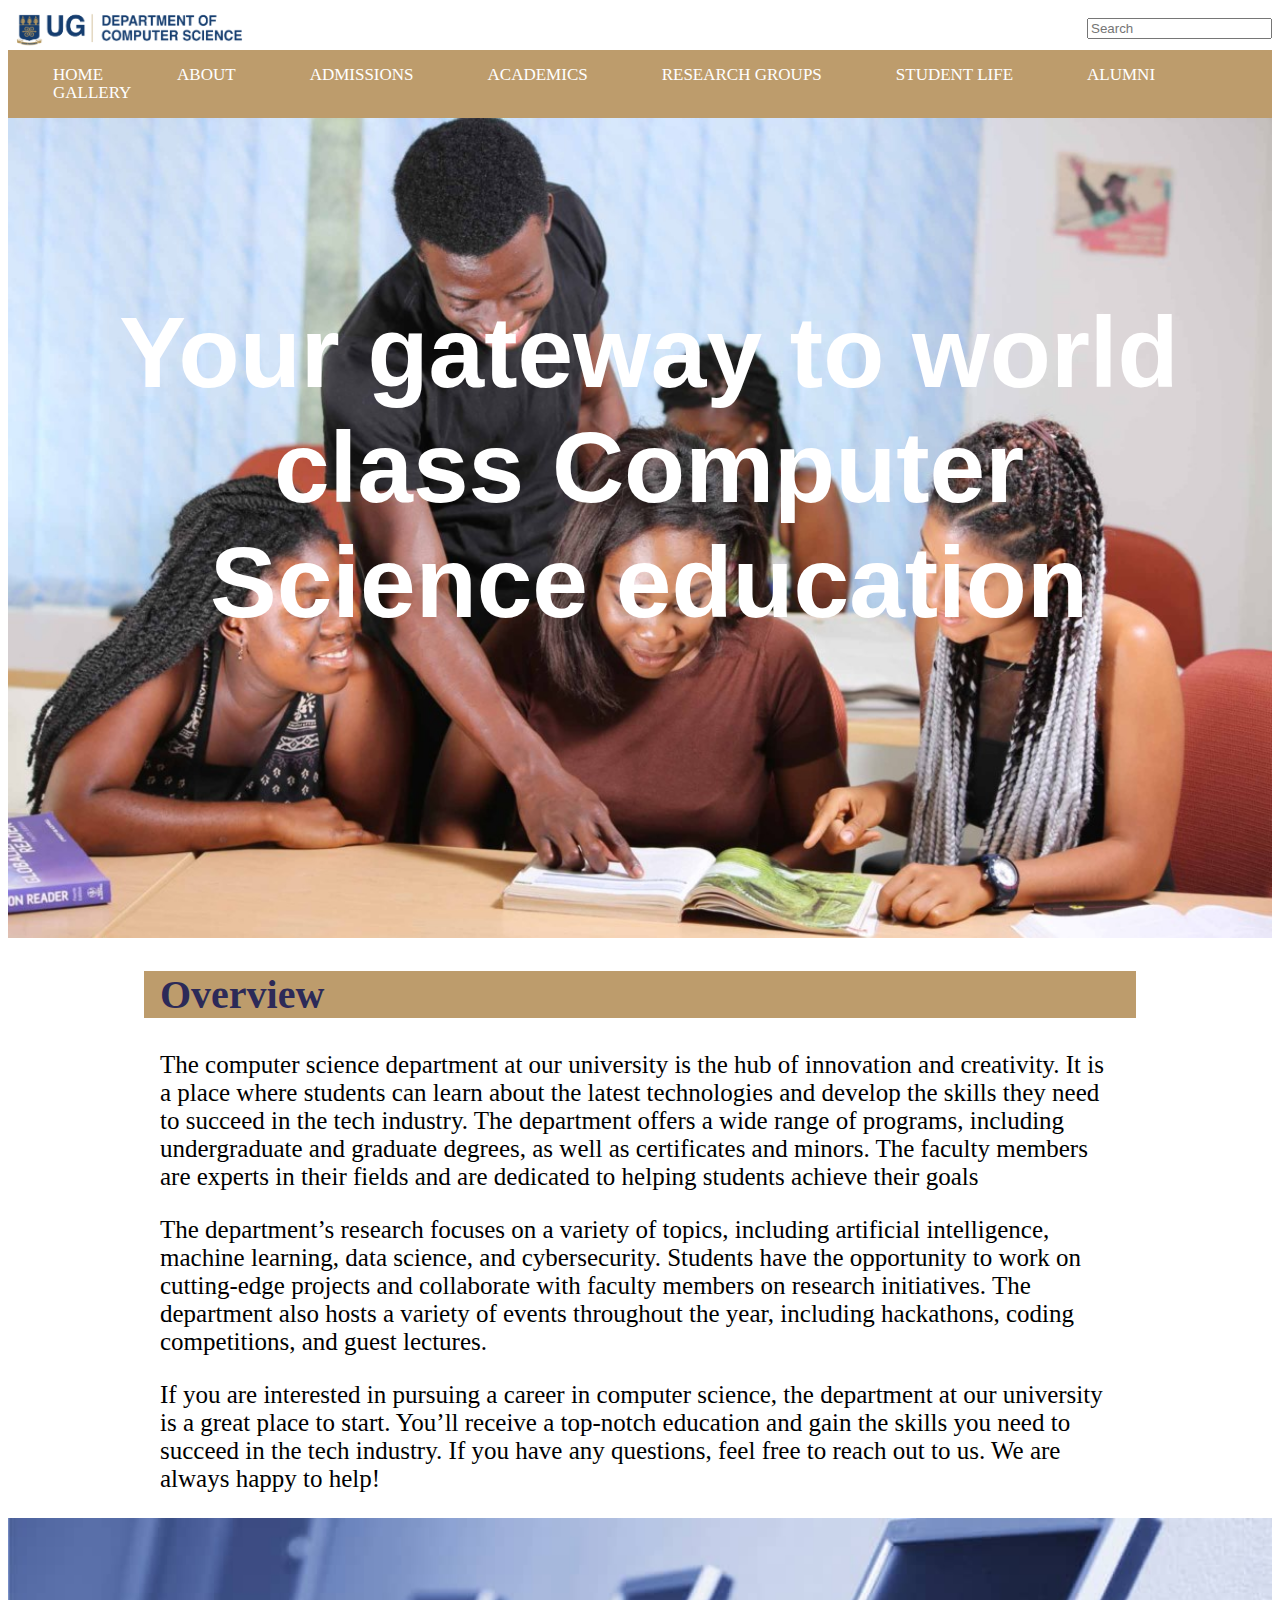
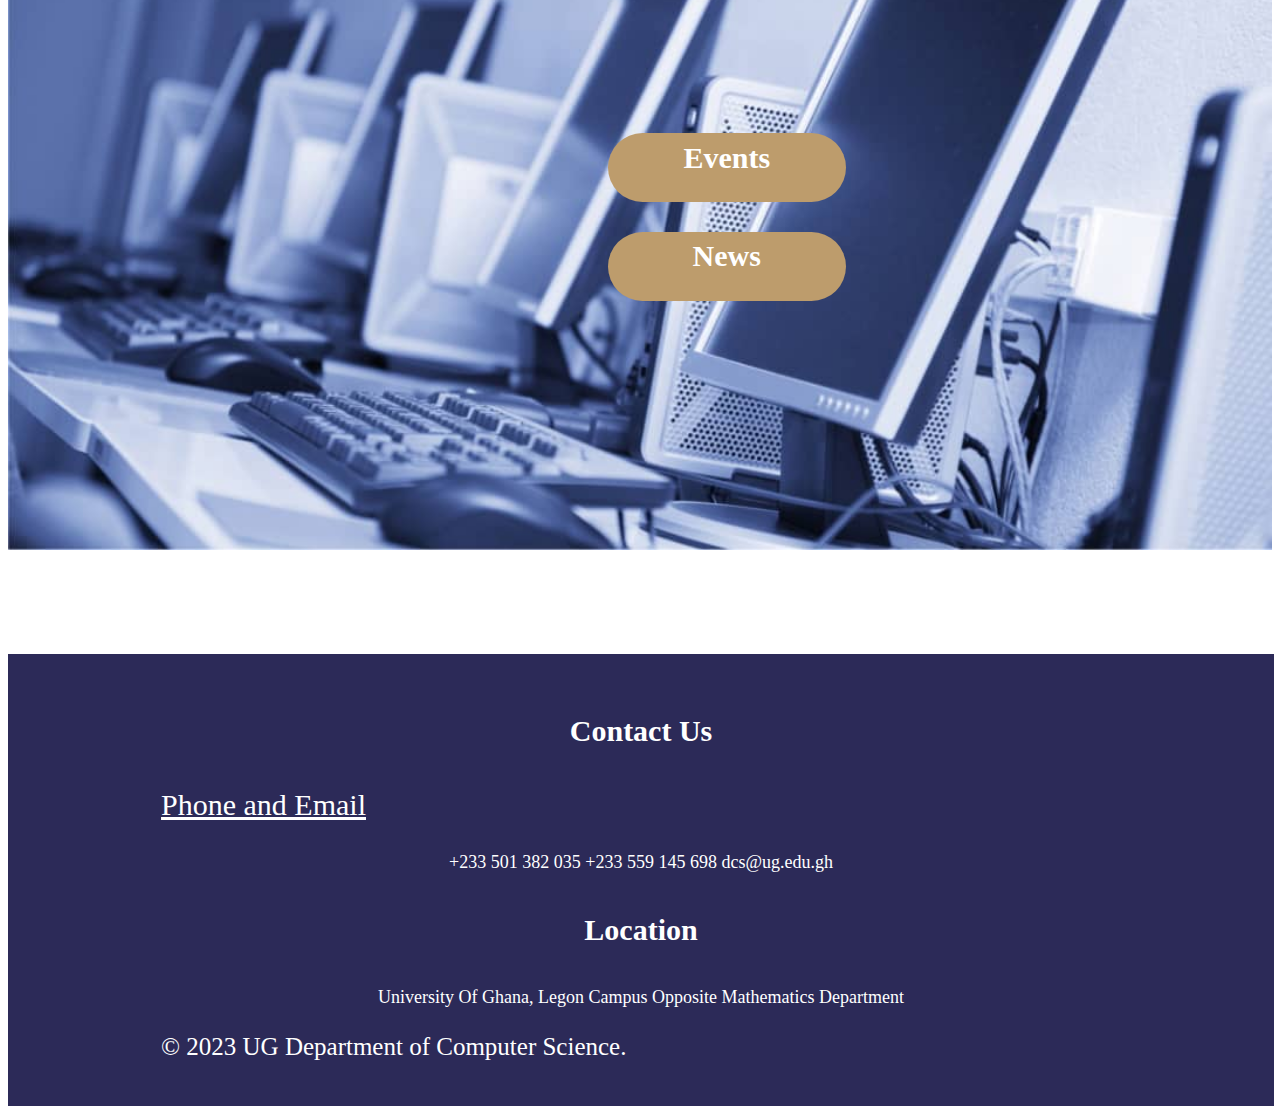
<file: index.html>
<!DOCTYPE html>
<html lang="en">
<head>
  <meta charset="UTF-8">
  <meta name="viewport" content="width=device-width, initial-scale=1.0">
  <title>UG computer science</title>
  <link rel="stylesheet" href="css/index.css">
  
</head>

<body>
  <header class="header-main">
    <img src="./pictures/comScience_logo.png" alt="Department logo" title="" style="width:250px">
    <input class="search-bar" type="text" placeholder="Search">
  </header>

  <nav>
    <ul>
      <li><a href="index.html">Home</a></li>
      <li><a href="about.html">About</a></li>
      <li><a href="admissions.html">Admissions</a></li>
      <li><a href="academics.html">Academics</a></li>
      <li><a href="research.html">Research Groups</a></li>
      <li><a href="student.html">Student Life</a></li>
      <li><a href="alumni.html">Alumni</a></li>
      <li><a href="gallery.html">Gallery</a></li>
    </ul>
  </nav> 
  <div id="background-image">
    <div class="container"></div>
      <h1 class="text-uppercase">Your gateway to world class Computer Science education</h1>
    </div>
  </div>
  <div class="overview-header">
    <h2 class="title">Overview</h>
  </div>

  <section class="overview-text">
  
    <p>The computer science department at our university is the hub of innovation and creativity. It is a place where students can learn about the latest technologies and develop the skills they need to succeed in the tech industry. The department offers a wide range of programs, including undergraduate and graduate degrees, as well as certificates and minors. The faculty members are experts in their fields and are dedicated to helping students achieve their goals</p>
    <p>The department’s research focuses on a variety of topics, including artificial intelligence, machine learning, data science, and cybersecurity. Students have the opportunity to work on cutting-edge projects and collaborate with faculty members on research initiatives. The department also hosts a variety of events throughout the year, including hackathons, coding competitions, and guest lectures.</p>
    <p>If you are interested in pursuing a career in computer science, the department at our university is a great place to start. You’ll receive a top-notch education and gain the skills you need to succeed in the tech industry. If you have any questions, feel free to reach out to us. We are always happy to help!</p>
  
</section>
<section class="main2">
<div>
  <a href="events.html" class="action-button">Events</a>
  <a href="news.html" class="action-button">News</a>
</div>
</section>

</div>
</body>
<footer>
  <div id="mainshow">
      
  </div>
  <div id="footer-body">
      <div class="contact">
          <h4>Contact Us</h4>
          <p id="titl">Phone and Email</p>
          <p4>+233 501 382 035</p4>
          <p4>+233 559 145 698</p4>
          <p4>dcs@ug.edu.gh</p4>
      </div>
      <div class="loc">
          <h4>Location</h4>
          <p4>University Of Ghana, Legon Campus</p4>
          <p4>Opposite Mathematics Department</p4>
      </div>
      <p>&copy; 2023 UG Department of Computer Science.</p>
  </div>
<footer>
</html>
</file>
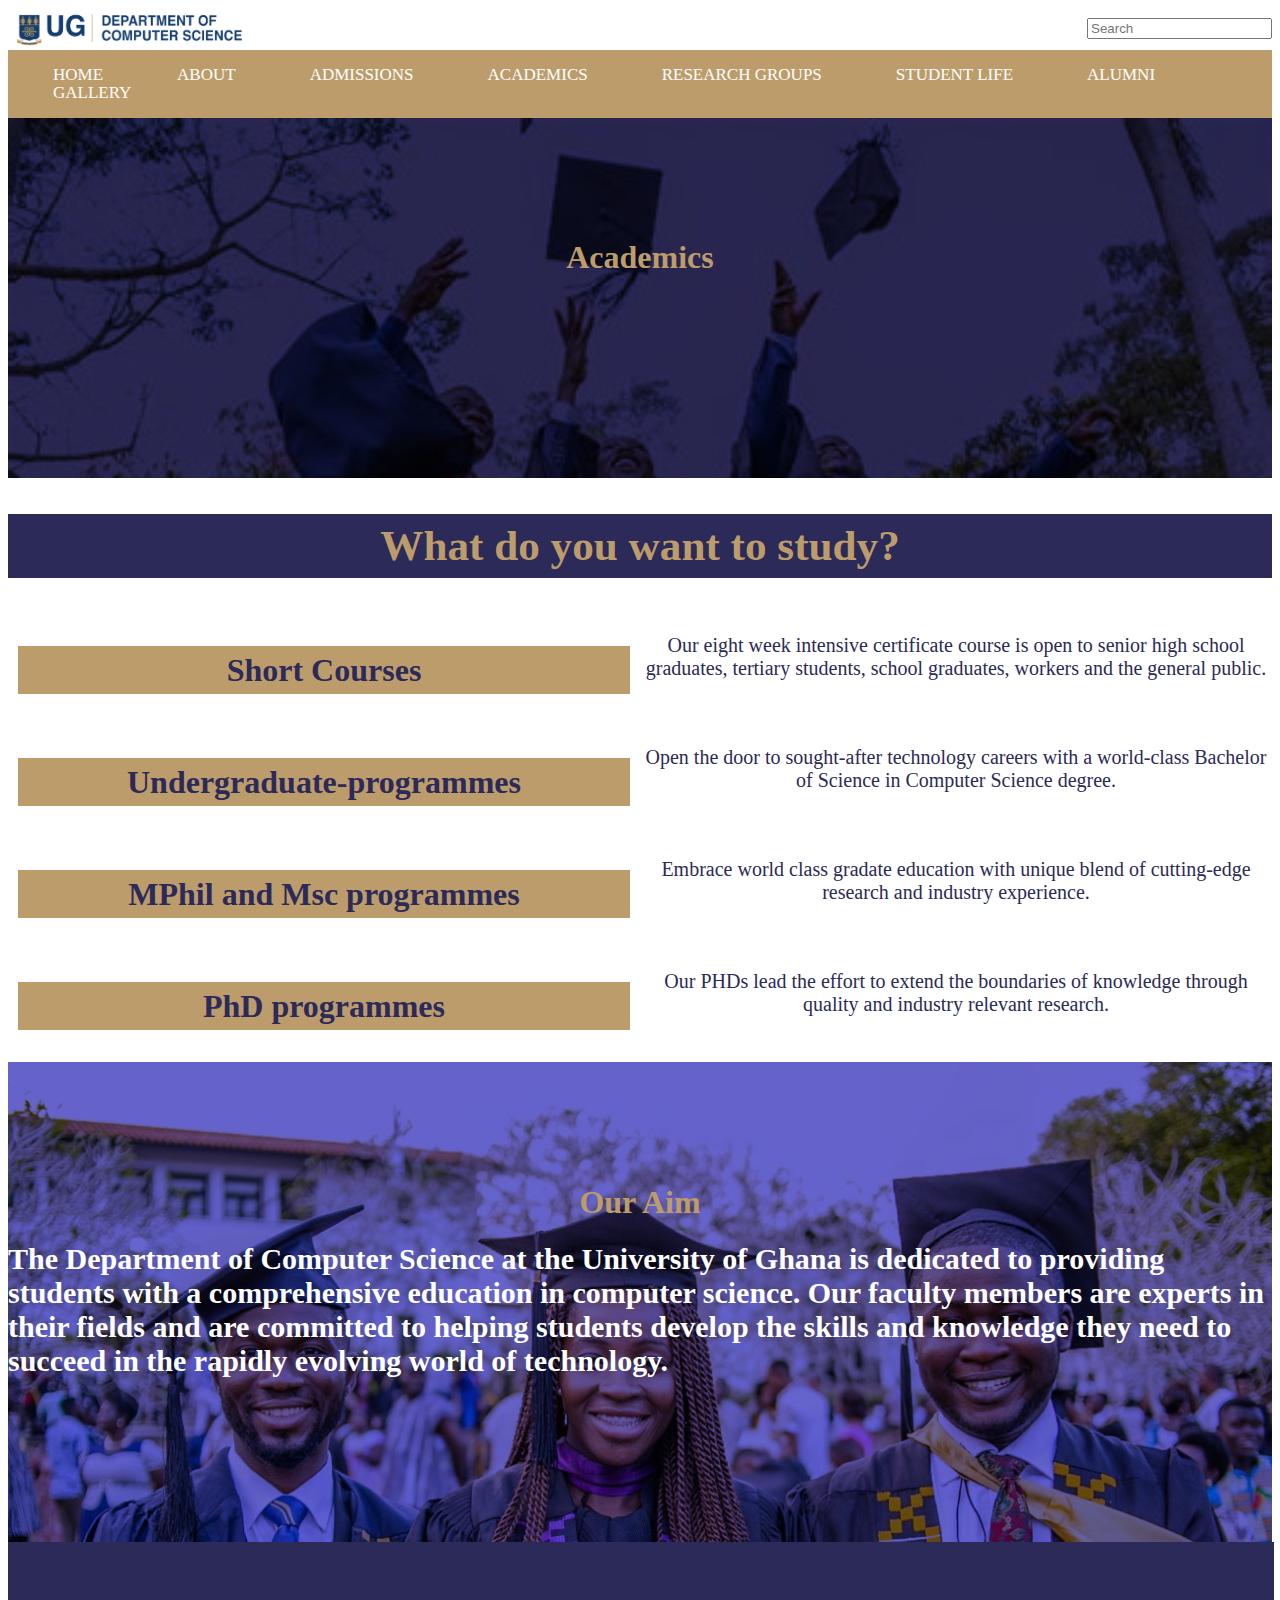
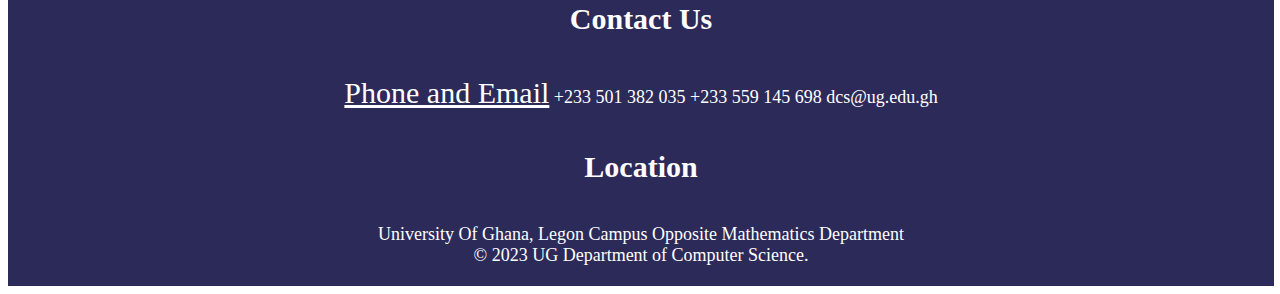
<file: academics.html>
<!DOCTYPE html>
<html lang="en">
<head>
  <meta charset="UTF-8">
  <meta name="viewport" content="width=device-width, initial-scale=1.0">
  <title>UG computer science</title>
  <link rel="stylesheet" href="./css/academics.css">
  
</head>

<body>
  <header class="header-main">
    <img src="./pictures/comScience_logo.png" alt="Department logo" title="" style="width:250px">
    <input class="search-bar" type="text" placeholder="Search">
  </header>

  <nav>
    <ul>
      <li><a href="index.html">Home</a></li>
      <li><a href="about.html">About</a></li>
      <li><a href="admissions.html">Admissions</a></li>
      <li><a href="academics.html">Academics</a></li>
      <li><a href="research.html">Research Groups</a></li>
      <li><a href="student.html">Student Life</a></li>
      <li><a href="alumni.html">Alumni</a></li>
      <li><a href="gallery.html">Gallery</a></li>
    </ul>
  </nav> 
  <div id="academics-image">
    <div class="container"></div>
    <h1 class="about-text">Academics</h1>
  </div>
</body>

<div>
  <h2>What do you want to study?</h2>
</div>
<section class="courses-container">
  <div class="title" id="short-courses">
    <h3>Short Courses</h3>
  </div>
  <div>
    <p>Our eight week intensive certificate course is open to senior high school graduates, tertiary students, school graduates, workers and the general public.</p>
  </div>
  <div class="title" id="undergraduate-programmes">
    <h3>Undergraduate-programmes</h3>
  </div>
  <div>
    <p>Open the door to sought-after technology careers with a world-class Bachelor of Science in Computer Science degree.</p>
  </div>
  <div class="title" id="masters-programmes">
    <h3>MPhil and Msc programmes</h3>
  </div>
  <div>
    <p>Embrace world class gradate education with unique blend of cutting-edge research and industry experience.</p>
  </div>
  <div class="title" id="phd-programmes">
    <h3>PhD programmes</h3>
  </div>
  <div>
    <p>Our PHDs lead the effort to extend the boundaries of knowledge through quality and industry relevant research.</p>
  </div>
</section>


<div id="grad-image">
  <div class="container"></div>
  <h1 class="aca-text">Our Aim</h1>
  <p1>The Department of Computer Science at the University of Ghana is dedicated to providing students with a comprehensive education in computer science. Our faculty members are experts in their fields and are committed to helping students develop the skills and knowledge they need to succeed in the rapidly evolving world of technology.</p1>
</div>

<footer>
  <div id="mainshow">
      
  </div>
  <div id="footer-body">
      <div class="contact">
          <h4>Contact Us</h4>
          <p5 id="titl">Phone and Email</p5>
          <p4>+233 501 382 035</p4>
          <p4>+233 559 145 698</p4>
          <p4>dcs@ug.edu.gh</p4>
      </div>
      <div class="loc">
          <h4>Location</h4>
          <p4>University Of Ghana, Legon Campus</p4>
          <p4>Opposite Mathematics Department</p4>
      </div>
      <p4>&copy; 2023 UG Department of Computer Science.</p4>
  </div>
<footer>
</html>
</file>
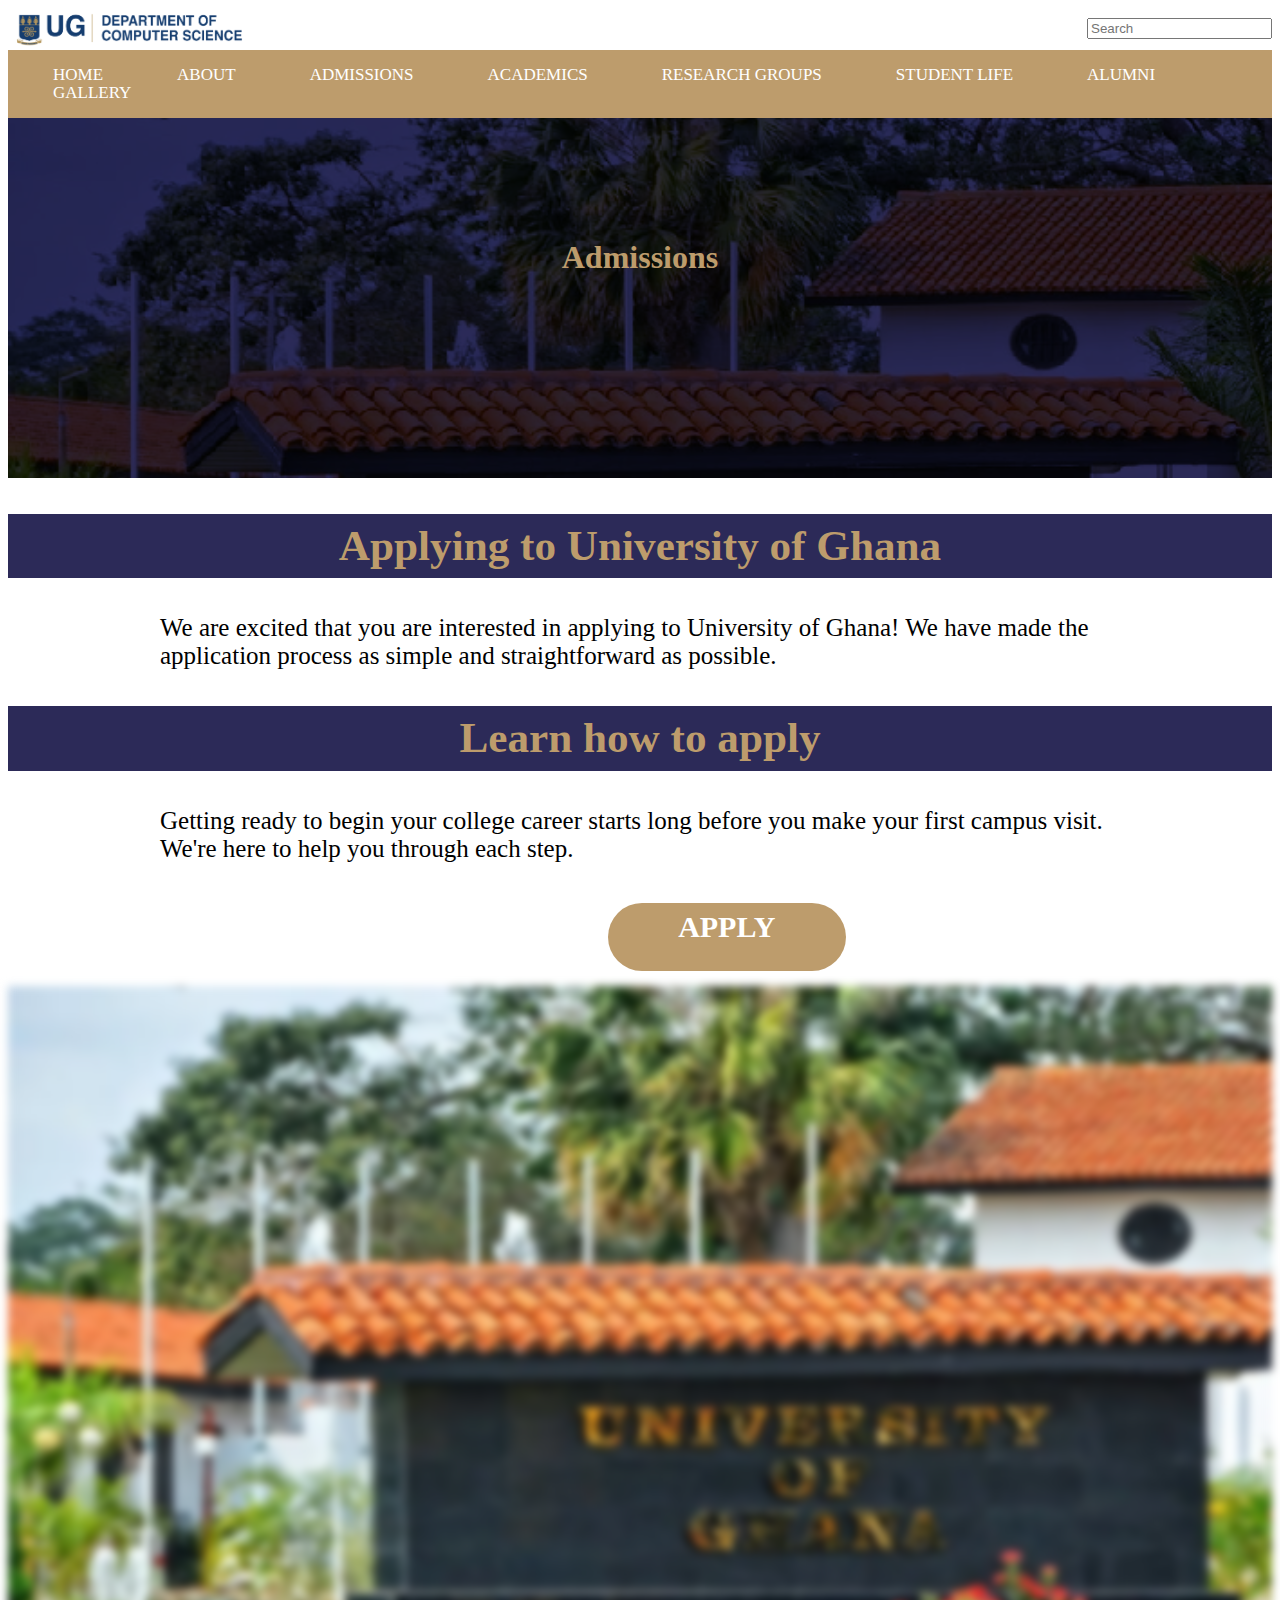
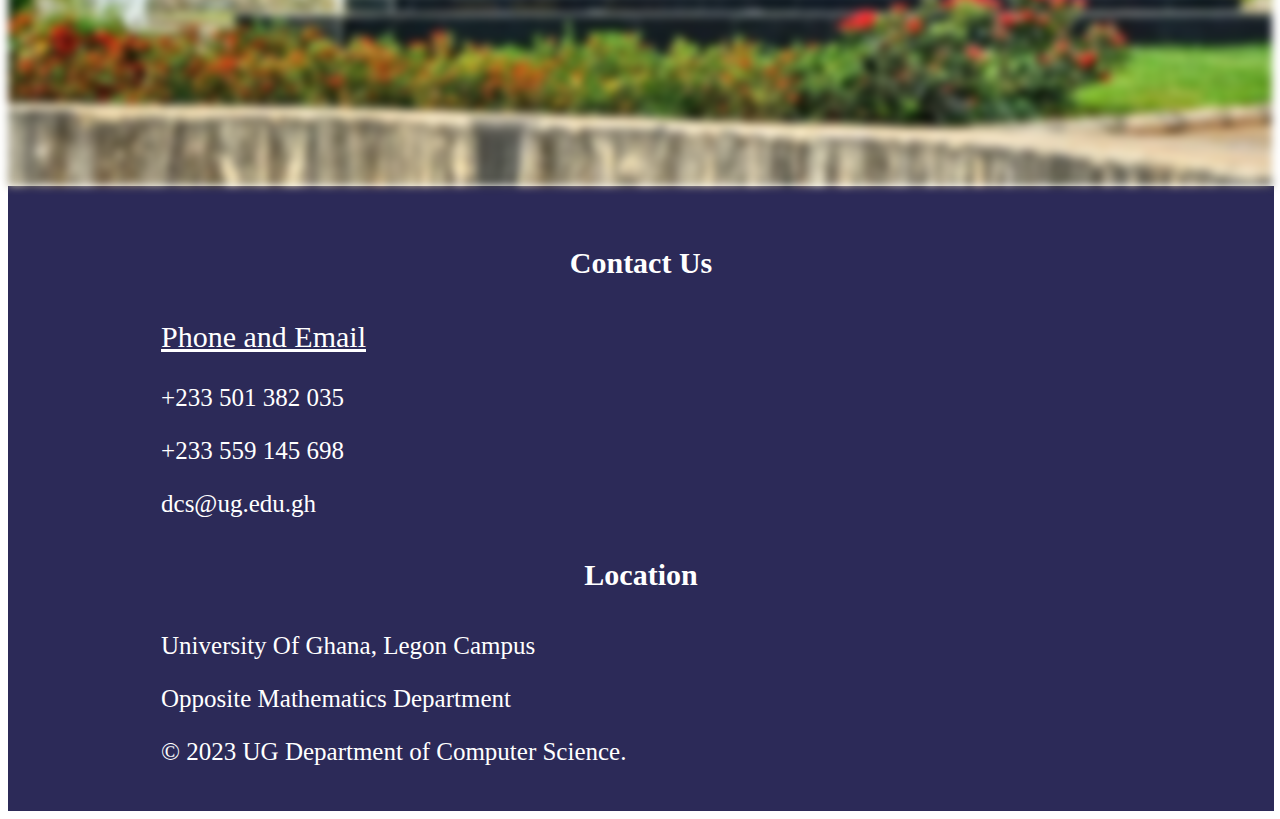
<file: admissions.html>
<!DOCTYPE html>
<html lang="en">
<head>
  <meta charset="UTF-8">
  <meta name="viewport" content="width=device-width, initial-scale=1.0">
  <title>UG computer science</title>
  <link rel="stylesheet" href="./css/admissions.css">
  
</head>

<body>
  <header class="header-main">
    <img src="./pictures/comScience_logo.png" alt="Department logo" title="" style="width:250px">
    <input class="search-bar" type="text" placeholder="Search">
  </header>

  <nav>
    <ul>
      <li><a href="index.html">Home</a></li>
      <li><a href="about.html">About</a></li>
      <li><a href="admissions.html">Admissions</a></li>
      <li><a href="academics.html">Academics</a></li>
      <li><a href="research.html">Research Groups</a></li>
      <li><a href="student.html">Student Life</a></li>
      <li><a href="alumni.html">Alumni</a></li>
      <li><a href="gallery.html">Gallery</a></li>
    </ul>
  </nav> 
  <div id="admissions-image">
    <div class="container"></div>
    <h1 class="admissions-text">Admissions</h1>
  </div>

</body>

<section>
  <h2>Applying to University of Ghana</h2>
  <p>We are excited that you are interested in applying to University of Ghana! We have made the application process as simple and straightforward as possible.</p>
</section>

<section class="admissions-body">
  <div class="admissions-container-header"></div>
  <h2 class="admissions-container-header">Learn how to apply</h2>
  <p>Getting ready to begin your college career starts long before you make your first campus visit. We're here to help you through each step.</p>
</section>

<div class="apply-button">
 <a class="a-btn" href="http://admission.ug.edu.gh/applying/undergraduate/overview" role="button">APPLY</a>
</div>

<section class="ad-img">
  </section>

  <footer>
    <div id="mainshow">
        
    </div>
    <div id="footer-body">
        <div class="contact">
            <h4>Contact Us</h4>
            <p id="titl">Phone and Email</p>
            <p>+233 501 382 035</p>
            <p>+233 559 145 698</p>
            <p>dcs@ug.edu.gh</p>
        </div>
        <div class="loc">
            <h4>Location</h4>
            <p>University Of Ghana, Legon Campus</p>
            <p>Opposite Mathematics Department</p>
        </div>
        <p>&copy; 2023 UG Department of Computer Science.</p>
    </div>
  <footer>
  </html>
</file>
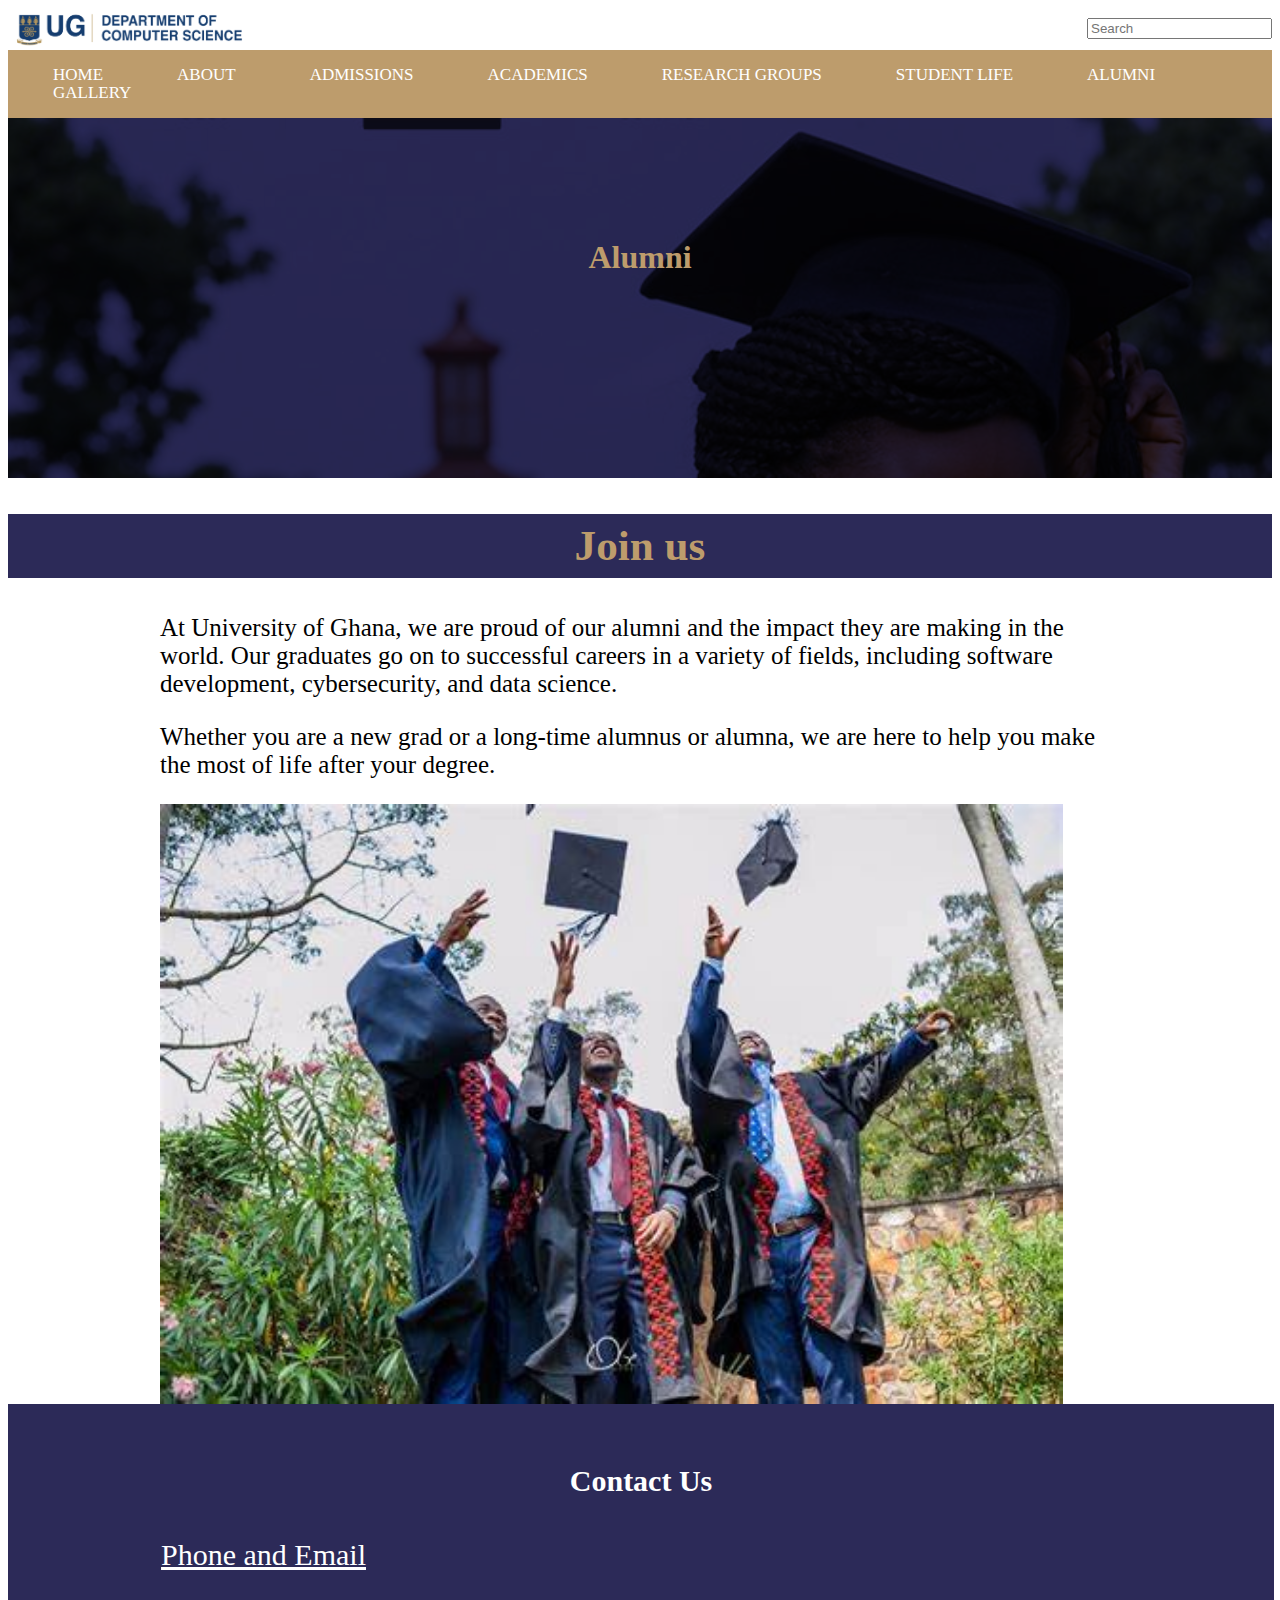
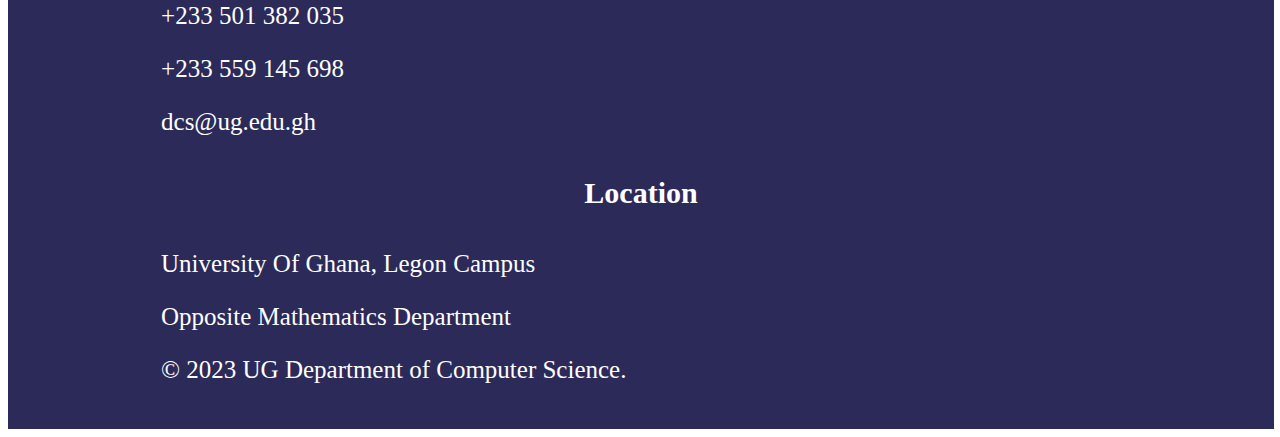
<file: alumni.html>
<!DOCTYPE html>
<html lang="en">
<head>
  <meta charset="UTF-8">
  <meta name="viewport" content="width=device-width, initial-scale=1.0">
  <title>UG computer science</title>
  <link rel="stylesheet" href="css/alumni.css">
  
</head>

<body>
  <header class="header-main">
    <img src="./pictures/comScience_logo.png" alt="Department logo" title="" style="width:250px">
    <input class="search-bar" type="text" placeholder="Search">
  </header>

  <nav>
    <ul>
      <li><a href="index.html">Home</a></li>
      <li><a href="about.html">About</a></li>
      <li><a href="admissions.html">Admissions</a></li>
      <li><a href="academics.html">Academics</a></li>
      <li><a href="research.html">Research Groups</a></li>
      <li><a href="student.html">Student Life</a></li>
      <li><a href="alumni.html">Alumni</a></li>
      <li><a href="gallery.html">Gallery</a></li>
    </ul>
  </nav>
  
  <div id="alumni-image">
    <div class="container"></div>
    <h1 class="alumni-text">Alumni</h1>
  </div>

</body>

<section>
  <h2>Join us</h2>
  <p>At University of Ghana, we are proud of our alumni and the impact they are making in the world. Our graduates go on to successful careers in a variety of fields, including software development, cybersecurity, and data science.</p>
  <p>Whether you are a new grad or a long-time alumnus or alumna, we are here to help you make the most of life after your degree.</p>
</section>

<div id="grad-image">
  <div class="container"></div>
</div> 

<footer>
  <div id="mainshow">
      
  </div>
  <div id="footer-body">
      <div class="contact">
          <h4>Contact Us</h4>
          <p id="titl">Phone and Email</p>
          <p>+233 501 382 035</p>
          <p>+233 559 145 698</p>
          <p>dcs@ug.edu.gh</p>
      </div>
      <div class="loc">
          <h4>Location</h4>
          <p>University Of Ghana, Legon Campus</p>
          <p>Opposite Mathematics Department</p>
      </div>
      <p>&copy; 2023 UG Department of Computer Science.</p>
  </div>
<footer>
</html>
</file>
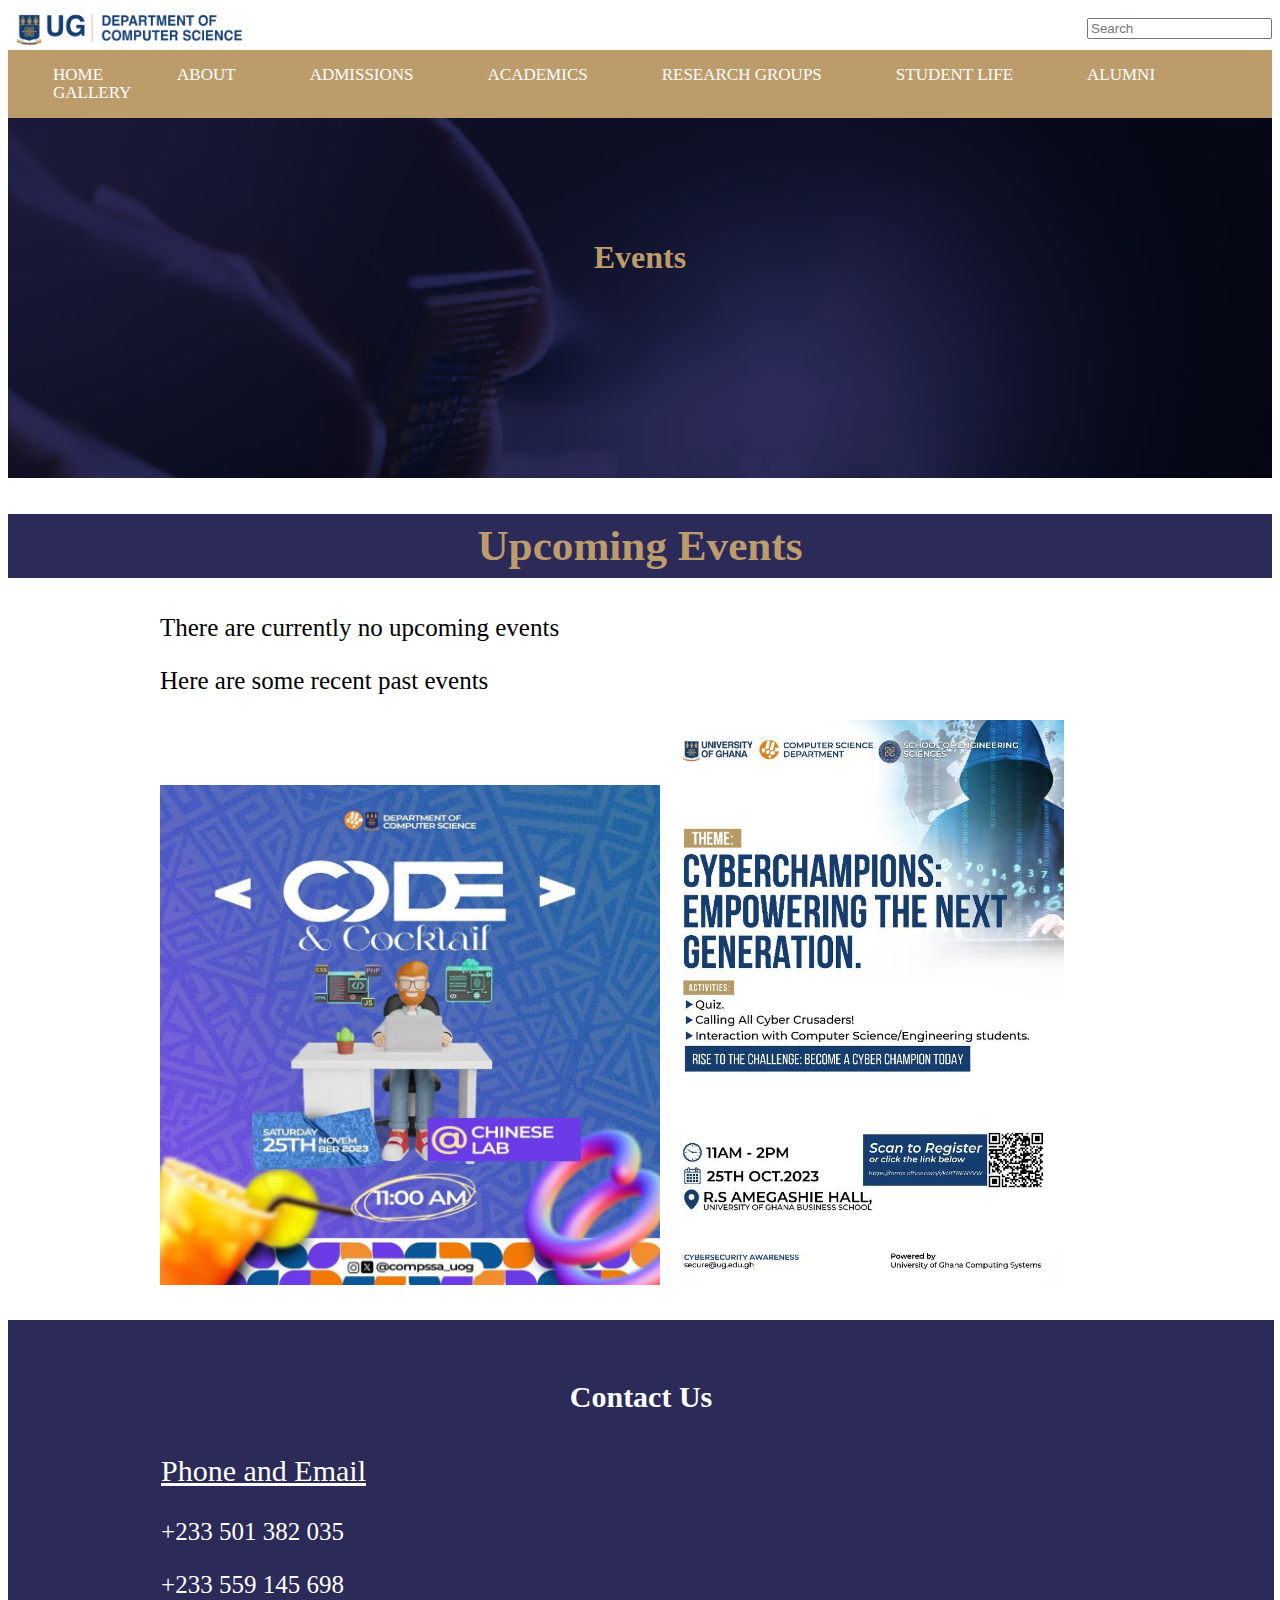
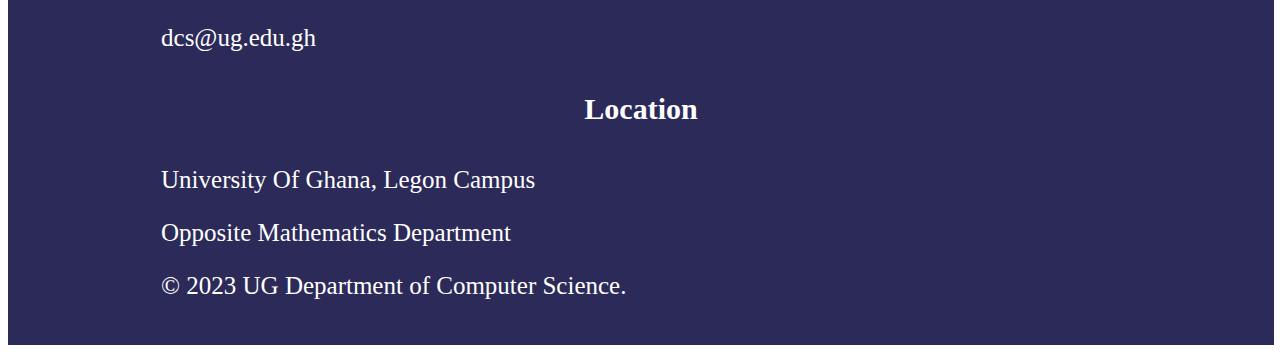
<file: events.html>
<!DOCTYPE html>
<html lang="en">
<head>
  <meta charset="UTF-8">
  <meta name="viewport" content="width=device-width, initial-scale=1.0">
  <title>UG computer science</title>
  <link rel="stylesheet" href="./css/events.css">
  
</head>

<body>
  <header class="header-main">
    <img src="./pictures/comScience_logo.png" alt="Department logo" title="" style="width:250px">
    <input class="search-bar" type="text" placeholder="Search">
  </header>

  <nav>
    <ul>
      <li><a href="index.html">Home</a></li>
      <li><a href="about.html">About</a></li>
      <li><a href="admissions.html">Admissions</a></li>
      <li><a href="academics.html">Academics</a></li>
      <li><a href="research.html">Research Groups</a></li>
      <li><a href="student.html">Student Life</a></li>
      <li><a href="alumni.html">Alumni</a></li>
      <li><a href="gallery.html">Gallery</a></li>
  
    </ul>
  </nav> 
  <div id="events-image">
    <div class="container"></div>
    <h1 class="events-text">Events</h1>
  </div>

</body>

<section>
  <h2>Upcoming Events</h2>
  <p>There are currently no upcoming events</p>
  <p>Here are some recent past events</p>
</section>

<div class="events2-image">
  <img src="./pictures/evens1 pic.jpg" style="width: 500px;">
  <img src="./pictures/events2 pic.jpg" style="width: 400px;">
</div>

<footer>
  <div id="mainshow">
      
  </div>
  <div id="footer-body">
      <div class="contact">
          <h4>Contact Us</h4>
          <p id="titl">Phone and Email</p>
          <p>+233 501 382 035</p>
          <p>+233 559 145 698</p>
          <p>dcs@ug.edu.gh</p>
      </div>
      <div class="loc">
          <h4>Location</h4>
          <p>University Of Ghana, Legon Campus</p>
          <p>Opposite Mathematics Department</p>
      </div>
      <p>&copy; 2023 UG Department of Computer Science.</p>
  </div>
<footer>
</html>
</file>
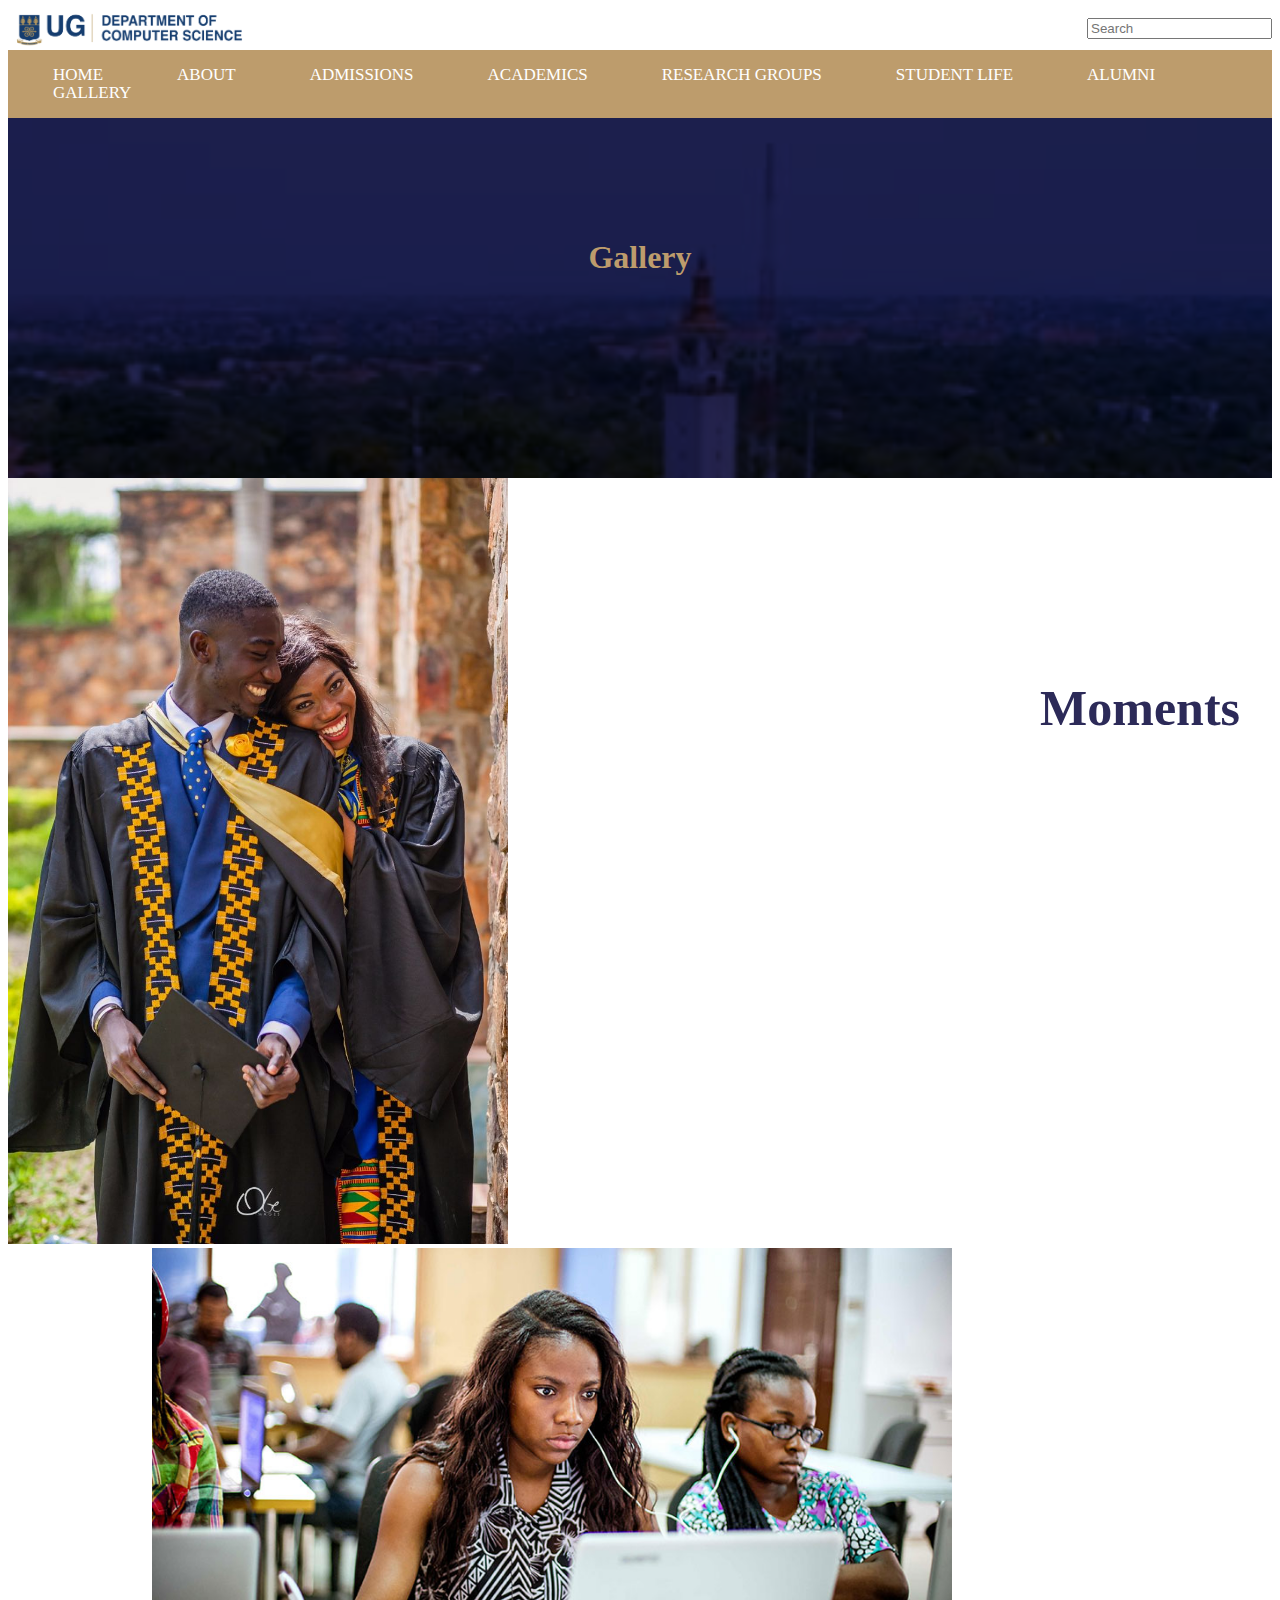
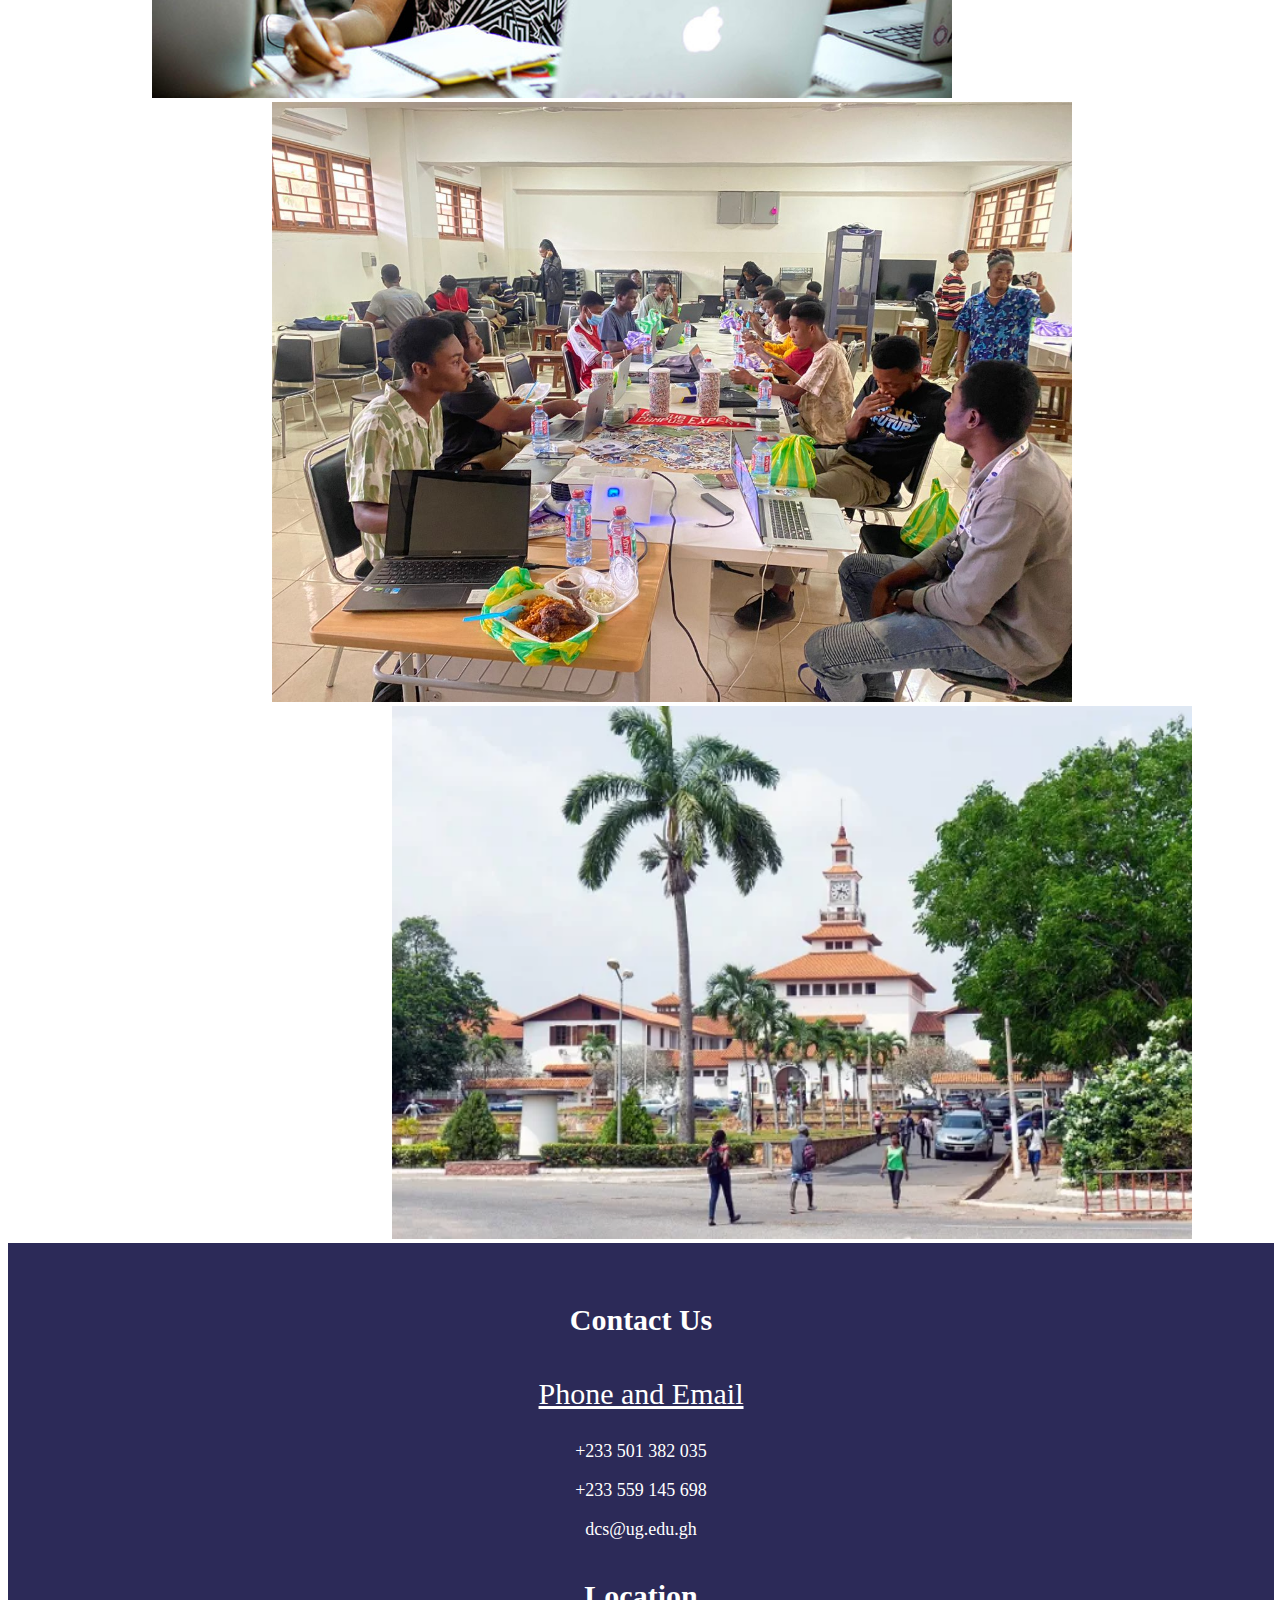
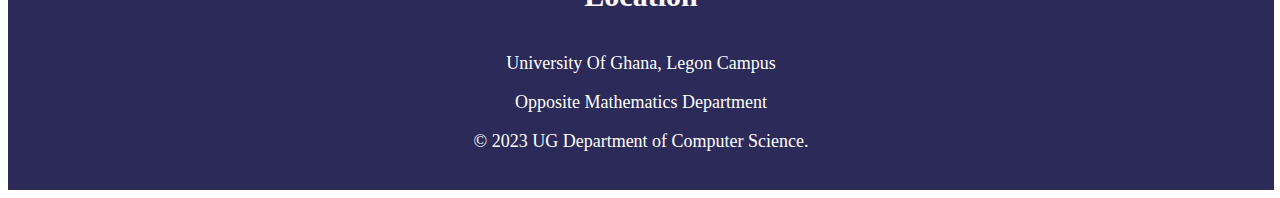
<file: gallery.html>
<!DOCTYPE html>
<html lang="en">
<head>
  <meta charset="UTF-8">
  <meta name="viewport" content="width=device-width, initial-scale=1.0">
  <title>UG computer science</title>
  <link rel="stylesheet" href="css/gallery.css">
  
</head>

<body>
  <header class="header-main">
    <img src="./pictures/comScience_logo.png" alt="Department logo" title="" style="width:250px">
    <input class="search-bar" type="text" placeholder="Search">
  </header>

  <nav>
    <ul>
      <li><a href="index.html">Home</a></li>
      <li><a href="about.html">About</a></li>
      <li><a href="admissions.html">Admissions</a></li>
      <li><a href="academics.html">Academics</a></li>
      <li><a href="research.html">Research Groups</a></li>
      <li><a href="student.html">Student Life</a></li>
      <li><a href="alumni.html">Alumni</a></li>
      <li><a href="gallery.html">Gallery</a></li>
    </ul>
  </nav>
  
  <div id="gallery-image">
    <div class="container"></div>
    <h1 class="gallery-text">Gallery</h1>
  </div>

</body>

<div class="g1-image">
  <h2 class="title">Moments</h2> 
  <img src="./pictures/g1 pic.jpeg" style="width: 500px;">
</div>
<div class="g2-image">
  <img src="./pictures/g2 pic.jpg" style="width: 800px;">
</div>
<div class="g3-image">
  <img src="./pictures/g3.jpg" style="width: 800px;">
</div>
<div class="g4-image">
  <img src="./pictures/g4.webp" style="width: 800px;">
</div>

<footer>
  <div id="mainshow">
      
  </div>
  <div id="footer-body">
      <div class="contact">
          <h4>Contact Us</h4>
          <p id="titl">Phone and Email</p>
          <p>+233 501 382 035</p>
          <p>+233 559 145 698</p>
          <p>dcs@ug.edu.gh</p>
      </div>
      <div class="loc">
          <h4>Location</h4>
          <p>University Of Ghana, Legon Campus</p>
          <p>Opposite Mathematics Department</p>
      </div>
      <p>&copy; 2023 UG Department of Computer Science.</p>
  </div>
<footer>
</html>
</file>
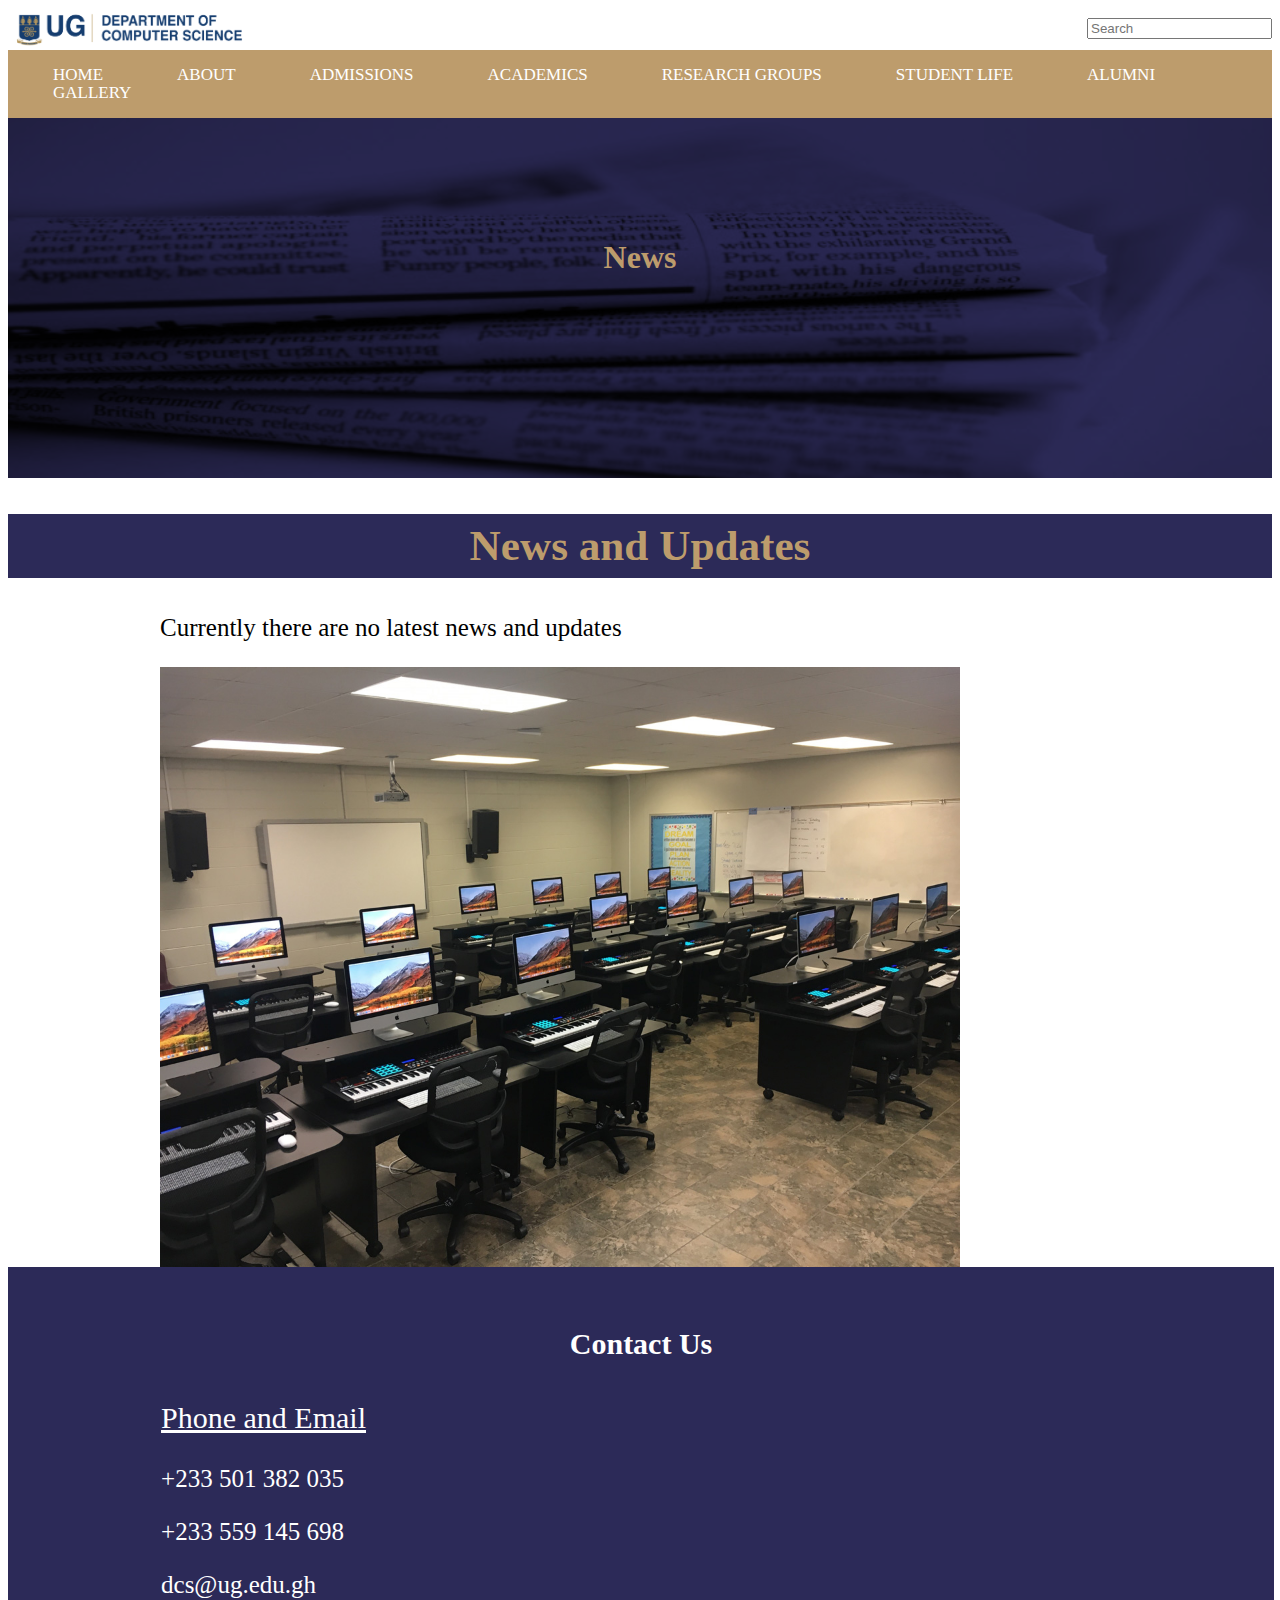
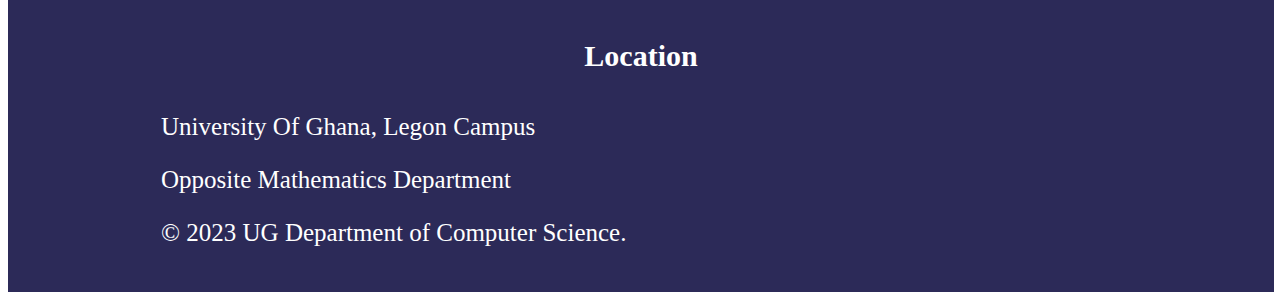
<file: news.html>
<!DOCTYPE html>
<html lang="en">
<head>
  <meta charset="UTF-8">
  <meta name="viewport" content="width=device-width, initial-scale=1.0">
  <title>UG computer science</title>
  <link rel="stylesheet" href="./css/news.css">
  
</head>

<body>
  <header class="header-main">
    <img src="./pictures/comScience_logo.png" alt="Department logo" title="" style="width:250px">
    <input class="search-bar" type="text" placeholder="Search">
  </header>

  <nav>
    <ul>
      <li><a href="index.html">Home</a></li>
      <li><a href="about.html">About</a></li>
      <li><a href="admissions.html">Admissions</a></li>
      <li><a href="academics.html">Academics</a></li>
      <li><a href="research.html">Research Groups</a></li>
      <li><a href="student.html">Student Life</a></li>
      <li><a href="alumni.html">Alumni</a></li>
      <li><a href="gallery.html">Gallery</a></li>
    </ul>
  </nav> 
  <div id="news-image">
    <div class="container"></div>
    <h1 class="about-text">News</h1>
  </div>

</body>

<section>
  <h2>News and Updates</h2>
  <p>Currently there are no latest news and updates</p>
  
</section>

<div class="news2-image">
  <img src="./pictures/news2 pic.jpg" style="width: 800px;">
</div>

<footer>
  <div id="mainshow">
      
  </div>
  <div id="footer-body">
      <div class="contact">
          <h4>Contact Us</h4>
          <p id="titl">Phone and Email</p>
          <p>+233 501 382 035</p>
          <p>+233 559 145 698</p>
          <p>dcs@ug.edu.gh</p>
      </div>
      <div class="loc">
          <h4>Location</h4>
          <p>University Of Ghana, Legon Campus</p>
          <p>Opposite Mathematics Department</p>
      </div>
      <p>&copy; 2023 UG Department of Computer Science.</p>
  </div>
<footer>
</html>
</file>
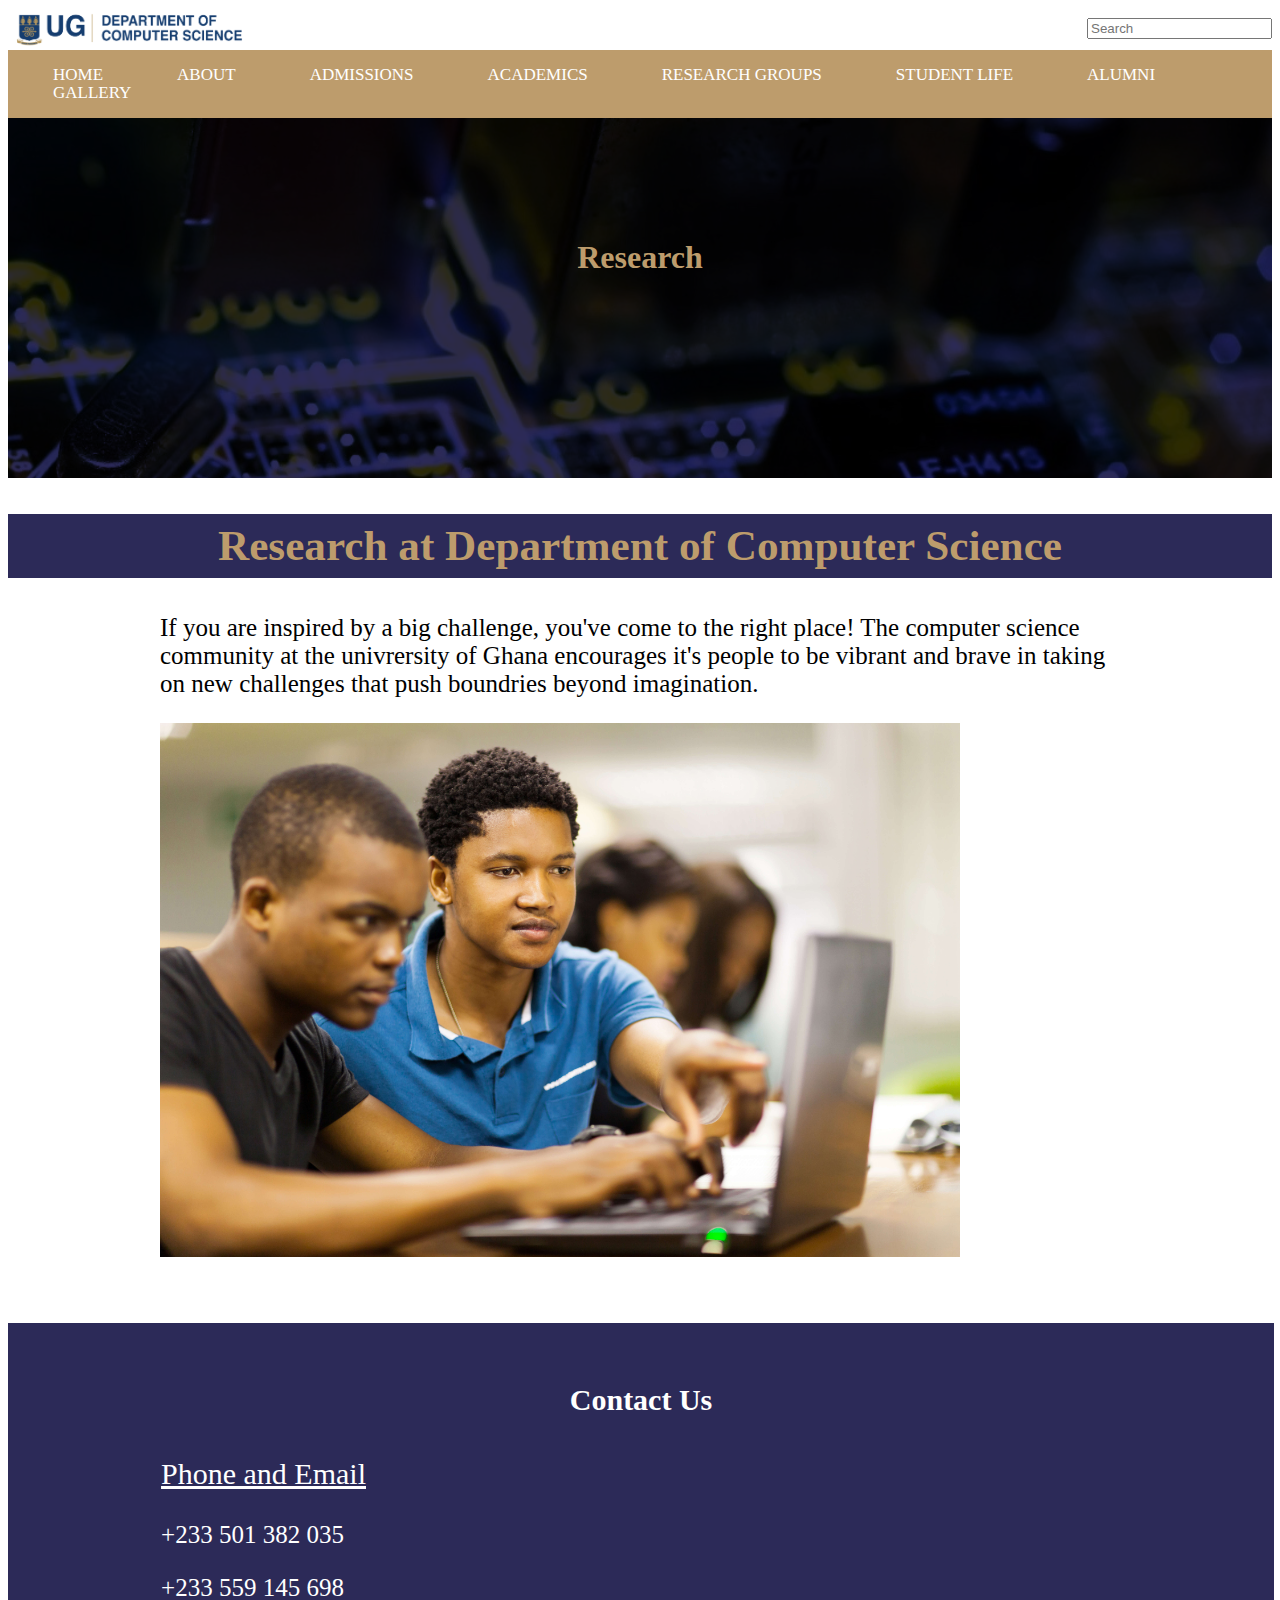
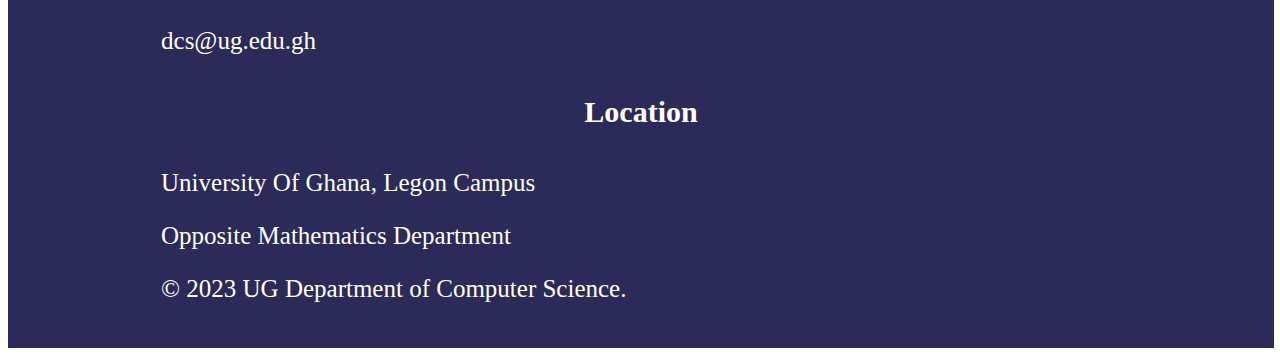
<file: research.html>
<!DOCTYPE html>
<html lang="en">
<head>
  <meta charset="UTF-8">
  <meta name="viewport" content="width=device-width, initial-scale=1.0">
  <title>UG computer science</title>
  <link rel="stylesheet" href="css/research.css">
  
</head>

<body>
  <header class="header-main">
    <img src="./pictures/comScience_logo.png" alt="Department logo" title="" style="width:250px">
    <input class="search-bar" type="text" placeholder="Search">
  </header>

  <nav>
    <ul>
      <li><a href="index.html">Home</a></li>
      <li><a href="about.html">About</a></li>
      <li><a href="admissions.html">Admissions</a></li>
      <li><a href="academics.html">Academics</a></li>
      <li><a href="research.html">Research Groups</a></li>
      <li><a href="student.html">Student Life</a></li>
      <li><a href="alumni.html">Alumni</a></li>
      <li><a href="gallery.html">Gallery</a></li>
    </ul>
  </nav>
  <div id="research-image">
    <div class="container"></div>
    <h1 class="research-text">Research</h1>
  </div>

  <div class="research">
    <h2 class="title">Research at Department of Computer Science</h2>
  </div>
  <div>  
    <p>If you are inspired by a big challenge, you've come to the right place! The computer science community at the univrersity of Ghana encourages it's people to be vibrant and brave in taking on new challenges that push boundries beyond imagination.</p>
  </div>    
</body>

<div class="research2-image">
  <img src="./pictures/research2 img.jpg" style="width: 800px;">
</div>

<footer>
  <div id="mainshow">
      
  </div>
  <div id="footer-body">
      <div class="contact">
          <h4>Contact Us</h4>
          <p id="titl">Phone and Email</p>
          <p>+233 501 382 035</p>
          <p>+233 559 145 698</p>
          <p>dcs@ug.edu.gh</p>
      </div>
      <div class="loc">
          <h4>Location</h4>
          <p>University Of Ghana, Legon Campus</p>
          <p>Opposite Mathematics Department</p>
      </div>
      <p>&copy; 2023 UG Department of Computer Science.</p>
  </div>
<footer>
</html>
</file>
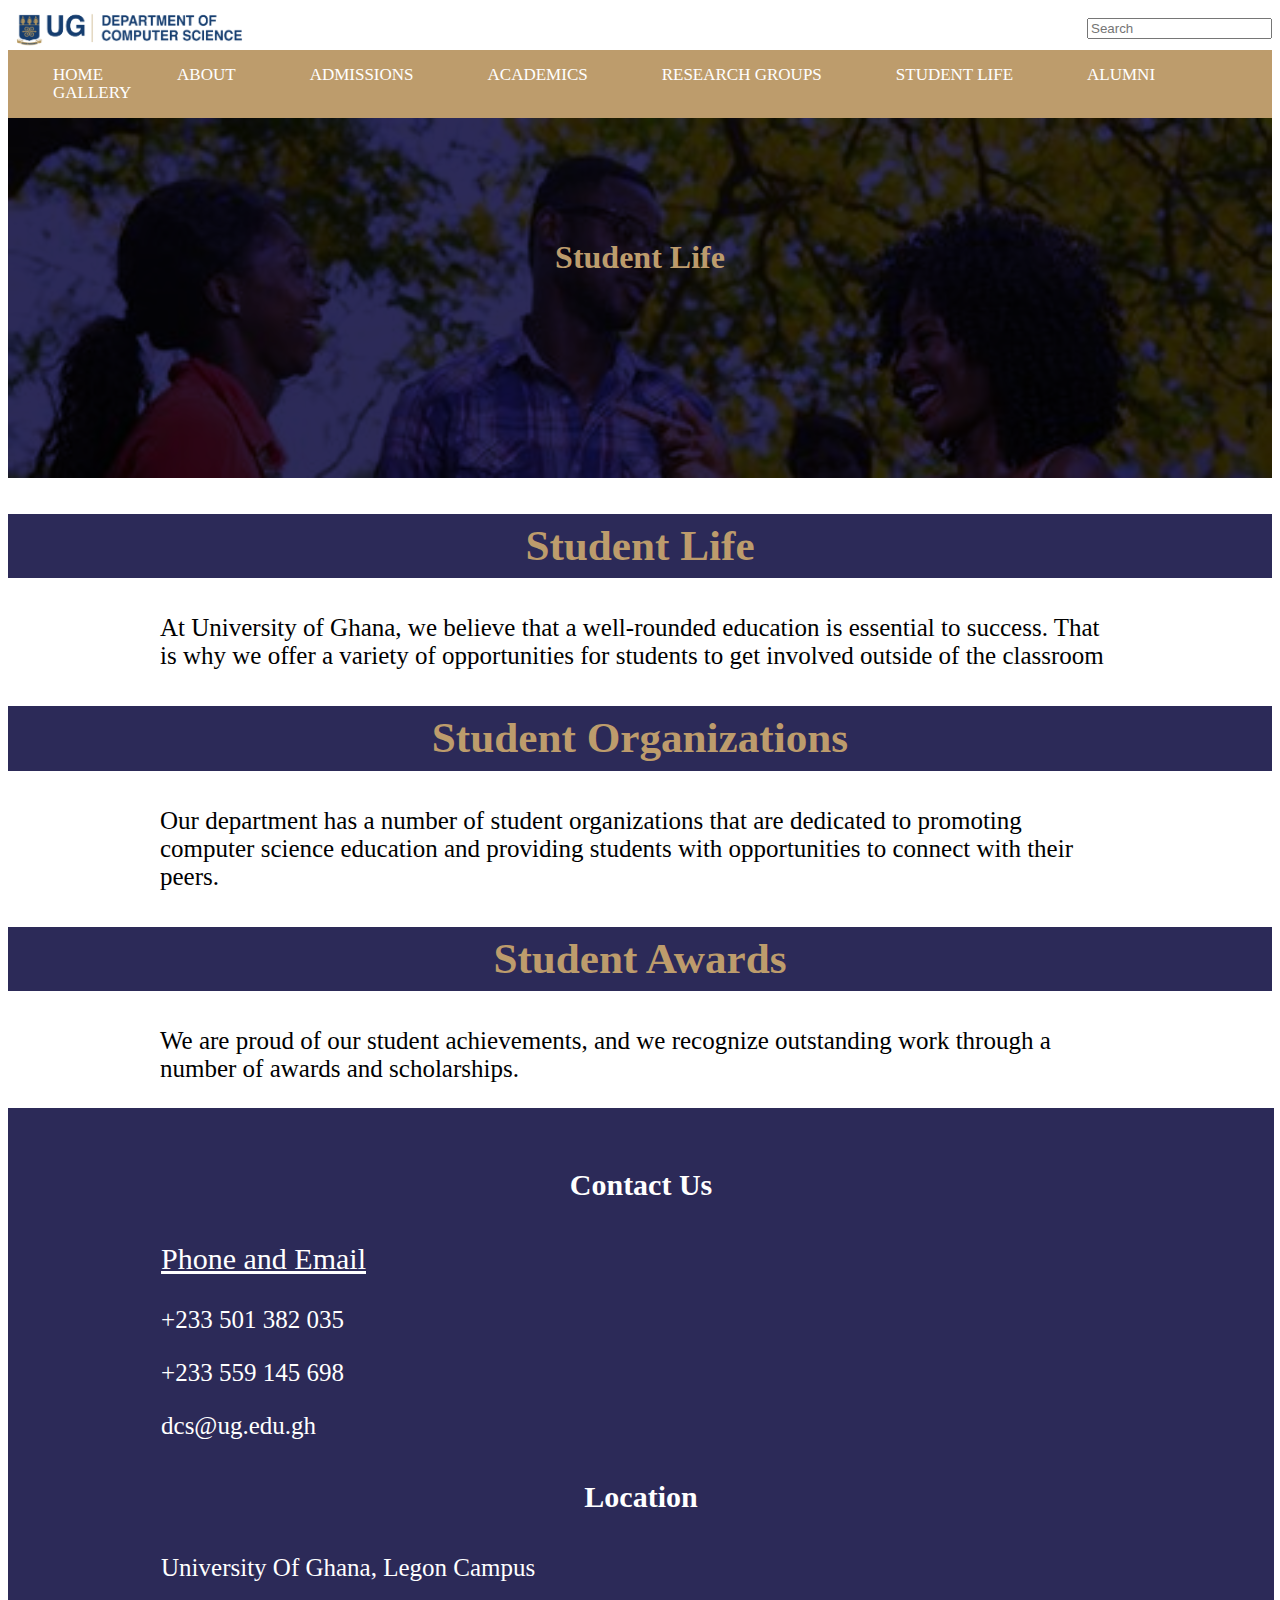
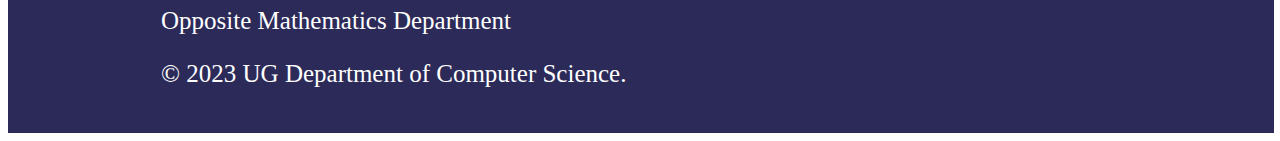
<file: student.html>
<!DOCTYPE html>
<html lang="en">
<head>
  <meta charset="UTF-8">
  <meta name="viewport" content="width=device-width, initial-scale=1.0">
  <title>UG computer science</title>
  <link rel="stylesheet" href="css/student.css">
  
</head>

<body>
  <header class="header-main">
    <img src="./pictures/comScience_logo.png" alt="Department logo" title="" style="width:250px">
    <input class="search-bar" type="text" placeholder="Search">
  </header>

  <nav>
    <ul>
      <li><a href="index.html">Home</a></li>
      <li><a href="about.html">About</a></li>
      <li><a href="admissions.html">Admissions</a></li>
      <li><a href="academics.html">Academics</a></li>
      <li><a href="research.html">Research Groups</a></li>
      <li><a href="student.html">Student Life</a></li>
      <li><a href="alumni.html">Alumni</a></li>
      <li><a href="gallery.html">Gallery</a></li>
    </ul>
  </nav>
  
  <div id="student-image">
    <div class="container"></div>
    <h1 class="student-text">Student Life</h1>
  </div>

</body>

<section>
  <h2>Student Life</h2>
  <p>At University of Ghana, we believe that a well-rounded education is essential to success. That is why we offer a variety of opportunities for students to get involved outside of the classroom</p>
</section>

<section class="admissions-body">
  <div class="admissions-container-header"></div>
  <h2 class="admissions-container-header">Student Organizations</h2>
  <p>Our department has a number of student organizations that are dedicated to promoting computer science education and providing students with opportunities to connect with their peers.</p>
</section>

<section>
  <h2>Student Awards</h2>
  <p>We are proud of our student achievements, and we recognize outstanding work through a number of awards and scholarships.</p>
</section>

<footer>
  <div id="mainshow">
      
  </div>
  <div id="footer-body">
      <div class="contact">
          <h4>Contact Us</h4>
          <p id="titl">Phone and Email</p>
          <p>+233 501 382 035</p>
          <p>+233 559 145 698</p>
          <p>dcs@ug.edu.gh</p>
      </div>
      <div class="loc">
          <h4>Location</h4>
          <p>University Of Ghana, Legon Campus</p>
          <p>Opposite Mathematics Department</p>
      </div>
      <p>&copy; 2023 UG Department of Computer Science.</p>
  </div>
<footer>
</html>
</file>
<file: css/index.css>
.header-main{
  display: flex;  
  justify-content: space-between;
  align-items: center;
}

nav{
  display: flex;
  background: #BD9C6C;
  width: 100%;
  grid-template-columns: 6fr 6fr;
  align-items: center;
  margin: auto;
  
}


nav ul li {
  display: inline-block;
  line-height: 10px;
  align-items: center;
  margin: 0 5px;
 
}

nav ul li a { 
  font-size: 17px;
  text-transform: uppercase;
  color: white;
  margin-right: 60px;
  padding: 6fr 6fr;
  text-decoration: none;
  border-radius: 3px;
  
}

nav ul li a:hover{
  
  transition: 1s;
  background-color: #2c2a58;
}

#background-image{
  background-image: url("../pictures/home\ page\ background\ image.jpeg");
  padding: 10px 10px;
  height:50rem;
  background-size: cover;
}

h1{
  padding: 1em;
  position: absolute;
  color: white;
  font-family: 'Franklin Gothic Medium', 'Arial Narrow', Arial, sans-serif;
  font-weight: bold;
  font-size: 100px;
  text-align: center;
}

h2{
  max-width: 960px;
    margin-left: auto;
    margin-right: auto;
    padding-left: 1rem;
    padding-right: 1rem;
  font-size: 40px;
  font-weight: bold;
  color: #2c2a58; 
  background-color:  #BD9C6C;
}


   p{
    max-width: 960px;
    margin-left: auto;
    margin-right: auto;
    padding-left: 1rem;
    padding-right: 1rem;
    text-align: left;
    font-size: 25px;
   }


   
   
 .main2{
    background-image: url("../pictures/background_2.jpg");
    height: 46rem;
    background-size: contain;
    background-repeat: no-repeat;
    padding-top: 200px;
    padding-bottom: 200px;
    box-sizing: border-box;
 }
 .main2 a{
  color: white;
  font-weight: bold;
  text-decoration: none;
  text-align: center;
  display:inline-flex;
  flex-direction:row;
  align-items: center;
  justify-content: center;
  background-color: #BD9C6C;
  margin: .5em;
  padding: .25em .625em .375em;
  display: inline-block;
  text-align: center; 
  vertical-align: middle;
  border-style: solid;
  border: none;
  height: 50px;
  width: 200px;
  border-radius: 50px;
  cursor: pointer;
  font-size: 30px;
  font-weight: bolder;
  margin-left: 600px;

 }

 .main2 a:hover{
  transition: 1s;
  background-color: #2c2a58;
 }


 

 .section-gap{
  padding-top: 50px;
  padding-right: 0px;
  padding-left: 0px;
 }
 .div-row{
  display: flex;
 }


 footer{
    
  background-size: cover;
  font-family: 'times New Roman', cursive;
  margin: 0;
}

.mainshow{
  font-size: 45px;
}
#footer-body{
  color: white;
  text-align: center;
  width: 97%;
  padding: 20px;
  background-color: #2c2a58; 
  font-size: 18px;
}
#titl{
  font-size: 30px;
  text-decoration: underline;
}
h4{
  font-size: 30px ;
  text-align: center;
}
</file>
<file: css/academics.css>
.header-main{
  display: flex;  
  justify-content: space-between;
  align-items: center;
}

nav{
  display: flex;
  background: #BD9C6C;
  width: 100%;
  grid-template-columns: 6fr 6fr;
  align-items: center;
  margin: auto;
  
}


nav ul li {
  display: inline-block;
  line-height: 10px;
  align-items: center;
  margin: 0 5px;
 
}

nav ul li a { 
  font-size: 17px;
  text-transform: uppercase;
  color: white;
  margin-right: 60px;
  padding: 6fr 6fr;
  text-decoration: none;
  border-radius: 3px;
  
}

nav ul li a:hover{
  
  transition: 1s;
  background-color: #2c2a58;
}

#academics-image{
  background-color: #2c2a58;
  background-blend-mode: multiply;
  background-image: url("../pictures/academics\ pic.jpeg");
  background-repeat: no-repeat;
  height:10rem;
  background-size: cover;
  padding-top: 100px;
  padding-bottom: 100px;
  color: white;
}

h1{
  text-align: center;
  color: #BD9C6C;
}

h2{
  text-align: center;
  font-size: 2.7em;
  line-height: 1.5;
  color: #BD9C6C;
  background-color: #2c2a58;
}

.courses-container{
  display: grid;
  grid-template-columns: 1fr 1fr;
  grid-template-rows: 1.5fr 1.5fr;
}

h3{
  text-align: center;
  font-size: 32px;
  margin-block-start: 1em;
  margin-block-end: 1em;
  margin-inline-start: 10px;
  margin-inline-end: 10px;
  line-height: 1.5;
  color:#2c2a58; 
  background-color: #BD9C6C;
}
p{
  text-align: center;
  font-size: 20px;
  color: #2c2a58;
}

#grad-image{
  background-image: url("../pictures/grad1\ pic.jpeg");
  background-color: rgb(102, 102, 213);
  height: 30rem;
  width: 100%;
  background-size: cover;
  background-repeat: no-repeat;
  padding-top: 100px;
  padding-bottom: 100px;
  box-sizing: border-box;
  background-blend-mode:multiply;

}

p1{
  color: white;
  font-size: 30px;
  font-weight: bold;
  text-align: center;
  
}

footer{
    
  background-size: cover;
  font-family: 'times New Roman', cursive;
  margin: 0;
}

.mainshow{
  font-size: 45px;
}
#footer-body{
  color: white;
  text-align: center;
  width: 97%;
  padding: 20px;
  background-color: #2c2a58; 
  font-size: 18px;
}
#titl{
  font-size: 30px;
  text-decoration: underline;
}
h4{
  font-size: 30px ;
  text-align: center;
}
#p4{
  font-size: 25px;
}
</file>
<file: css/admissions.css>
.header-main{
  display: flex;  
  justify-content: space-between;
  align-items: center;
}

nav{
  display: flex;
  background: #BD9C6C;
  width: 100%;
  grid-template-columns: 6fr 6fr;
  align-items: center;
  margin: auto;
  
}


nav ul li {
  display: inline-block;
  line-height: 10px;
  align-items: center;
  margin: 0 5px;
 
}

nav ul li a { 
  font-size: 17px;
  text-transform: uppercase;
  color: white;
  margin-right: 60px;
  padding: 6fr 6fr;
  text-decoration: none;
  border-radius: 3px;
  
}

nav ul li a:hover{
  
  transition: 1s;
  background-color: #2c2a58;
}

#admissions-image{
  background-color: #2c2a58;
  background-blend-mode: multiply;
  background-image: url("../pictures/admissions\ pic.png");
  background-repeat: no-repeat;
  height:10rem;
  background-size: cover;
  padding-top: 100px;
  padding-bottom: 100px;
  color: white;
}

h1{
  text-align: center;
  color: #BD9C6C;
}

h2{
  text-align: center;
  font-size: 2.7em;
  line-height: 1.5;
  color: #BD9C6C;
  background-color: #2c2a58;
}

p{
  max-width: 960px;
  margin-left: auto;
  margin-right: auto;
  padding-left: 1rem;
  padding-right: 1rem;
  text-align: left;
  font-size: 25px;
 }

.apply-button:hover{
  transition: 1s;
  background-color: #2c2a58;
}

.a-btn{
  color: white;
  font-weight: bold;
  text-decoration: none;
  text-align: center; 
}
.apply-button{
  background-color: #BD9C6C;
  margin: .5em;
  padding: .25em .625em .375em;
  display: inline-block;
  text-align: center; 
  vertical-align: middle;
  border-style: solid;
  border: none;
  height: 50px;
  width: 200px;
  border-radius: 50px;
  cursor: pointer;
  font-size: 30px;
  font-weight: bolder;
  margin-left: 600px;
}
.ad-img {
  background-image: url("../pictures/admissions\ pic.png");
  background-size: cover;
  filter: blur(4px);
  background-repeat: no-repeat;
  padding-top: 400px;
  padding-bottom: 400px;
  box-sizing: border-box;
}


 

 footer{
    
  background-size: cover;
  font-family: 'times New Roman', cursive;
  margin: 0;
}

.mainshow{
  font-size: 45px;
}
#footer-body{
  color: white;
  text-align: center;
  width: 97%;
  padding: 20px;
  background-color: #2c2a58; 
  font-size: 18px;
}
#titl{
  font-size: 30px;
  text-decoration: underline;
}
h4{
  font-size: 30px ;
  text-align: center;
}
</file>
<file: css/alumni.css>
.header-main{
  display: flex;  
  justify-content: space-between;
  align-items: center;
}

nav{
  display: flex;
  background: #BD9C6C;
  width: 100%;
  grid-template-columns: 6fr 6fr;
  align-items: center;
  margin: auto;
  
}


nav ul li {
  display: inline-block;
  line-height: 10px;
  align-items: center;
  margin: 0 5px;
 
}

nav ul li a { 
  font-size: 17px;
  text-transform: uppercase;
  color: white;
  margin-right: 60px;
  padding: 6fr 6fr;
  text-decoration: none;
  border-radius: 3px;
  
}

nav ul li a:hover{
  
  transition: 1s;
  background-color: #2c2a58;
}

#alumni-image{
  background-color: #2c2a58;
  background-blend-mode: multiply;
  background-image: url("../pictures/alumni\ pic.jpeg");
  background-repeat: no-repeat;
  height:10rem;
  background-size: cover;
  padding-top: 100px;
  padding-bottom: 100px;
}

h1{
  text-align: center;
  color: #BD9C6C;
}

h2{
  text-align: center;
  font-size: 2.7em;
  line-height: 1.5;
  color: #BD9C6C;
  background-color: #2c2a58;
}

p{
  max-width: 960px;
  margin-left: auto;
  margin-right: auto;
  padding-left: 1rem;
  padding-right: 1rem;
  text-align: left;
  font-size: 25px;
  
 }

 #grad-image{
  background-image: url("../pictures/academics\ pic.jpeg");
  background-repeat: no-repeat;
  max-width: 960px;
  margin-left: auto;
  margin-right: auto;
  padding-left: 1rem;
  padding-right: 1rem;
  height: 600px;
  width: 100%;
  background-size: contain;
  background-repeat: no-repeat;
  padding-top: 100px;
  padding-bottom: 100px;
  box-sizing: border-box;
}

footer{
    
  background-size: cover;
  font-family: 'times New Roman', cursive;
  margin: 0;
}

.mainshow{
  font-size: 45px;
}
#footer-body{
  color: white;
  text-align: center;
  width: 97%;
  padding: 20px;
  background-color: #2c2a58; 
  font-size: 18px;
}
#titl{
  font-size: 30px;
  text-decoration: underline;
}
h4{
  font-size: 30px ;
  text-align: center;
}
</file>
<file: css/events.css>
.header-main{
  display: flex;  
  justify-content: space-between;
  align-items: center;
}

nav{
  display: flex;
  background: #BD9C6C;
  width: 100%;
  grid-template-columns: 6fr 6fr;
  align-items: center;
  margin: auto;
  
}


nav ul li {
  display: inline-block;
  line-height: 10px;
  align-items: center;
  margin: 0 5px;
 
}

nav ul li a { 
  font-size: 17px;
  text-transform: uppercase;
  color: white;
  margin-right: 60px;
  padding: 6fr 6fr;
  text-decoration: none;
  border-radius: 3px;
  
}

nav ul li a:hover{
  
  transition: 1s;
  background-color: #2c2a58;
}

#events-image{
  background-color: #2c2a58;
  background-blend-mode: multiply;
  background-image: url("../pictures/events.jpg");
  background-repeat: no-repeat;
  height:10rem;
  background-size: cover;
  padding-top: 100px;
  padding-bottom: 100px;
  color: white;
}

h1{
  text-align: center;
  color: #BD9C6C;
}

h2{
  text-align: center;
  font-size: 2.7em;
  line-height: 1.5;
  color: #BD9C6C;
  background-color: #2c2a58;
}

p{
  max-width: 960px;
  margin-left: auto;
  margin-right: auto;
  padding-left: 1rem;
  padding-right: 1rem;
  text-align: left;
  font-size: 25px;
 }

 .events2-image{
  background-repeat: no-repeat;
  max-width: 960px;
  margin-left: auto;
  margin-right: auto;
  padding-left: 1rem;
  padding-right: 1rem;
  height: 600px;
  
}

footer{
    
  background-size: cover;
  font-family: 'times New Roman', cursive;
  margin: 0;
}

.mainshow{
  font-size: 45px;
}
#footer-body{
  color: white;
  text-align: center;
  width: 97%;
  padding: 20px;
  background-color: #2c2a58; 
  font-size: 18px;
}
#titl{
  font-size: 30px;
  text-decoration: underline;
}
h4{
  font-size: 30px ;
  text-align: center;
}
</file>
<file: css/gallery.css>
.header-main{
  display: flex;  
  justify-content: space-between;
  align-items: center;
}

nav{
  display: flex;
  background: #BD9C6C;
  width: 100%;
  grid-template-columns: 6fr 6fr;
  align-items: center;
  margin: auto;
  
}


nav ul li {
  display: inline-block;
  line-height: 10px;
  align-items: center;
  margin: 0 5px;
 
}

nav ul li a { 
  font-size: 17px;
  text-transform: uppercase;
  color: white;
  margin-right: 60px;
  padding: 6fr 6fr;
  text-decoration: none;
  border-radius: 3px;
  
}

nav ul li a:hover{
  
  transition: 1s;
  background-color: #2c2a58;
}

#gallery-image{
  background-color: #2c2a58;
  background-blend-mode: multiply;
  background-image: url("../pictures/gallery\ pic.jpeg");
  background-repeat: no-repeat;
  height:10rem;
  background-size: cover;
  padding-top: 100px;
  padding-bottom: 100px;
}

h1{
  text-align: center;
  color: #BD9C6C;
}
.title{
  float: right;
  color: #2c2a58;
  font-size: 50px;
  padding-left: 1rem;
  padding-right:2rem;
  padding-top: 10rem;

}
.g2-image{
  background-repeat: no-repeat;
  max-width: 960px;
  margin-left: auto;
  margin-right: auto;
  padding-left: 1rem;
  padding-right:2rem;
  
}

.g3-image{
  background-repeat: no-repeat;
  max-width: 960px;
  margin-left: auto;
  margin-right: auto;
  padding-left: 14rem;
  padding-right: 0rem;
  
}

.g4-image{
  background-repeat: no-repeat;
  max-width: 960px;
  margin-left: auto;
  margin-right: auto;
  padding-left: 24rem;
  padding-right: 0rem;
}

research2-image{
  background-repeat: no-repeat;
  max-width: 960px;
  margin-left: auto;
  margin-right: auto;
  padding-left: 1rem;
  padding-right: 0rem;
  height: 600px;
}

footer{
    
  background-size: cover;
  font-family: 'times New Roman', cursive;
  margin: 0;
}

.mainshow{
  font-size: 45px;
}
#footer-body{
  color: white;
  text-align: center;
  width: 97%;
  padding: 20px;
  background-color: #2c2a58; 
  font-size: 18px;
}
#titl{
  font-size: 30px;
  text-decoration: underline;
}
h4{
  font-size: 30px ;
  text-align: center;
}
</file>
<file: css/news.css>
.header-main{
  display: flex;  
  justify-content: space-between;
  align-items: center;
}

nav{
  display: flex;
  background: #BD9C6C;
  width: 100%;
  grid-template-columns: 6fr 6fr;
  align-items: center;
  margin: auto;
  
}


nav ul li {
  display: inline-block;
  line-height: 10px;
  align-items: center;
  margin: 0 5px;
 
}

nav ul li a { 
  font-size: 17px;
  text-transform: uppercase;
  color: white;
  margin-right: 60px;
  padding: 6fr 6fr;
  text-decoration: none;
  border-radius: 3px;
  
}

nav ul li a:hover{
  
  transition: 1s;
  background-color: #2c2a58;
}

#news-image{
  background-color: #2c2a58;
  background-blend-mode: multiply;
  background-image: url("../pictures/news\ pic.jpg");
  background-repeat: no-repeat;
  height:10rem;
  background-size: cover;
  padding-top: 100px;
  padding-bottom: 100px;
  color: white;
}

h1{
  text-align: center;
  color: #BD9C6C;
}

h2{
  text-align: center;
  font-size: 2.7em;
  line-height: 1.5;
  color: #BD9C6C;
  background-color: #2c2a58;
}

p{
  max-width: 960px;
  margin-left: auto;
  margin-right: auto;
  padding-left: 1rem;
  padding-right: 1rem;
  text-align: left;
  font-size: 25px;
  
 }
.news2-image{
  background-repeat: no-repeat;
  max-width: 960px;
  margin-left: auto;
  margin-right: auto;
  padding-left: 1rem;
  padding-right: 1rem;
  height: 600px;
  
}

footer{
    
  background-size: cover;
  font-family: 'times New Roman', cursive;
  margin: 0;
}

.mainshow{
  font-size: 45px;
}
#footer-body{
  color: white;
  text-align: center;
  width: 97%;
  padding: 20px;
  background-color: #2c2a58; 
  font-size: 18px;
}
#titl{
  font-size: 30px;
  text-decoration: underline;
}
h4{
  font-size: 30px ;
  text-align: center;
}
</file>
<file: css/research.css>
.header-main{
  display: flex;  
  justify-content: space-between;
  align-items: center;
}

nav{
  display: flex;
  background: #BD9C6C;
  width: 100%;
  grid-template-columns: 6fr 6fr;
  align-items: center;
  margin: auto;
  
}


nav ul li {
  display: inline-block;
  line-height: 10px;
  align-items: center;
  margin: 0 5px;
 
}

nav ul li a { 
  font-size: 17px;
  text-transform: uppercase;
  color: white;
  margin-right: 60px;
  padding: 6fr 6fr;
  text-decoration: none;
  border-radius: 3px;
  
}

nav ul li a:hover{
  
  transition: 1s;
  background-color: #2c2a58;
}

#research-image{
  background-color: #2c2a58;
  background-blend-mode: multiply;
  background-image: url("../pictures/research\ img.jpg");
  background-repeat: no-repeat;
  height:10rem;
  background-size: cover;
  padding-top: 100px;
  padding-bottom: 100px;
  
}

h1{
  text-align: center;
  color: #BD9C6C;
}
h2{
  text-align: center;
  font-size: 2.7em;
  line-height: 1.5;
  color: #BD9C6C;
  background-color: #2c2a58;
}

p{
  max-width: 960px;
  margin-left: auto;
  margin-right: auto;
  padding-left: 1rem;
  padding-right: 1rem;
  text-align: left;
  font-size: 25px;
 }

.research2-image{
  background-repeat: no-repeat;
  max-width: 960px;
  margin-left: auto;
  margin-right: auto;
  padding-left: 1rem;
  padding-right: 1rem;
  height: 600px;
  
}

footer{
    
  background-size: cover;
  font-family: 'times New Roman', cursive;
  margin: 0;
}

.mainshow{
  font-size: 45px;
}
#footer-body{
  color: white;
  text-align: center;
  width: 97%;
  padding: 20px;
  background-color: #2c2a58; 
  font-size: 18px;
}
#titl{
  font-size: 30px;
  text-decoration: underline;
}
h4{
  font-size: 30px ;
  text-align: center;
}
</file>
<file: css/student.css>
.header-main{
  display: flex;  
  justify-content: space-between;
  align-items: center;
}

nav{
  display: flex;
  background: #BD9C6C;
  width: 100%;
  grid-template-columns: 6fr 6fr;
  align-items: center;
  margin: auto;
  
}


nav ul li {
  display: inline-block;
  line-height: 10px;
  align-items: center;
  margin: 0 5px;
 
}

nav ul li a { 
  font-size: 17px;
  text-transform: uppercase;
  color: white;
  margin-right: 60px;
  padding: 6fr 6fr;
  text-decoration: none;
  border-radius: 3px;
  
}

nav ul li a:hover{
  
  transition: 1s;
  background-color: #2c2a58;
}

#student-image{
  background-color: #2c2a58;
  background-blend-mode: multiply;
  background-image: url("../pictures/student\ pic.jpeg");
  background-repeat: no-repeat;
  height:10rem;
  background-size: cover;
  padding-top: 100px;
  padding-bottom: 100px;
  
}

h1{
  text-align: center;
  color: #BD9C6C;
}

h2{
  text-align: center;
  font-size: 2.7em;
  line-height: 1.5;
  color: #BD9C6C;
  background-color: #2c2a58;
}

p{
  max-width: 960px;
  margin-left: auto;
  margin-right: auto;
  padding-left: 1rem;
  padding-right: 1rem;
  text-align: left;
  font-size: 25px;
 }

 .footer-area{
  background-color: #2c2a58;
  background: #BD9C6C;
  width: 100%;
  align-items: center;
 }

 
footer{
    
  background-size: cover;
  font-family: 'times New Roman', cursive;
  margin: 0;
}

.mainshow{
  font-size: 45px;
}
#footer-body{
  color: white;
  text-align: center;
  width: 97%;
  padding: 20px;
  background-color: #2c2a58; 
  font-size: 18px;
}
#titl{
  font-size: 30px;
  text-decoration: underline;
}
h4{
  font-size: 30px ;
  text-align: center;
}
</file>
